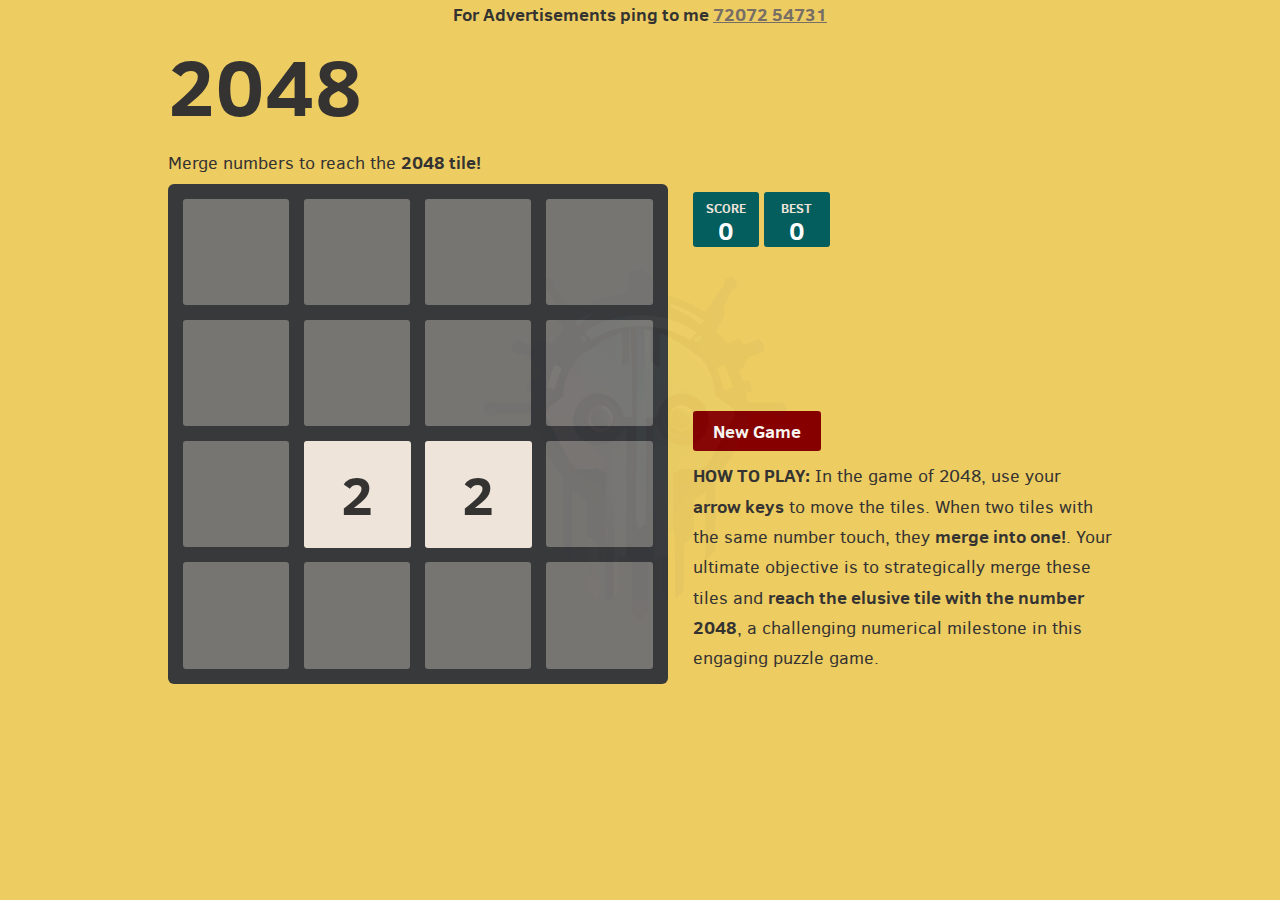
<file: public/2048/index.html>
<!DOCTYPE html>
<html>

<head>
  <meta charset="UTF-8">
  <meta name="viewport"
    content="width=device-width, target-densitydpi=160dpi, initial-scale=1.0, maximum-scale=1, user-scalable=no, minimal-ui">
  <meta name="description"
    content="Welcome to the ultimate 2048 puzzle game! Immerse yourself in the world of numbers and strategy. Merge tiles, challenge your mind, and reach the elusive 2048 tile. Solve brain-teasing puzzles, compete against yourself, and achieve the highest score. Dive into the addictive world of 2048 and put your puzzle-solving skills to the test!">
  <meta name="keywords"
    content="2048 game, puzzle game, number game, tile merging, brain-teasing puzzles, strategy game, addictive gameplay, tile-based puzzle, number strategy, highest score, challenging puzzles, number challenge, 2048 tile, mind games, numeric puzzle, puzzle-solving, numeric strategy, sliding puzzle, matching game, tile puzzle, number tiles, addictive puzzles, number strategy game, gaming platform">
  <meta name="robots" content="index, follow">
  <meta property="og:title" content="CrazyTechBytes">
  <meta property="og:description"
    content="Welcome to the ultimate 2048 puzzle game! Immerse yourself in the world of numbers and strategy. Merge tiles, challenge your mind, and reach the elusive 2048 tile. Solve brain-teasing puzzles, compete against yourself, and achieve the highest score. Dive into the addictive world of 2048 and put your puzzle-solving skills to the test!">
  <meta property="og:image" content="https://games.crazytechbytes.com/images/social_media.png">
  <meta property="og:url" content="https://games.crazytechbytes.com/2048/">
  <meta name="apple-mobile-web-app-capable" content="yes">
  <meta name="apple-mobile-web-app-status-bar-style" content="black">
  <meta name="HandheldFriendly" content="True">
  <meta name="MobileOptimized" content="320">
  <title>2048 | CrazyTechBytes</title>
  <link href="style/main.css" rel="stylesheet" type="text/css">
  <link rel="shortcut icon" href="../images/fevicon_no_bg.ico" type="image/x-icon">
  <link rel="apple-touch-icon" href="../images/logo_no_bg.png">
  <link rel="apple-touch-startup-image" href="meta/apple-touch-startup-image-640x1096.png"
    media="(device-width: 320px) and (device-height: 568px) and (-webkit-device-pixel-ratio: 2)"> <!-- iPhone 5+ -->
  <link rel="apple-touch-startup-image" href="meta/apple-touch-startup-image-640x920.png"
    media="(device-width: 320px) and (device-height: 480px) and (-webkit-device-pixel-ratio: 2)">
</head>

<body>
  <img src="../images/logo_no_bg.png" class="background_logo" alt="" srcset="">
  <h6 style="margin: 0;text-align: center;font-size: 1rem;">
    <p style="margin: 0;">For Advertisements ping to me
      <a href="https://wa.me/7207254731" target="_blank"
        onclick="GAEvent('Advertisement', 'Click', 'LeftAd', '7207254731')">72072 54731</a>
    </p>
  </h6>
  <div class="container">
    <div class="heading">
      <h1 class="title">2048</h1>
    </div>

    <div class="above-game">
      <p class="game-intro">Merge numbers to reach the <strong>2048 tile!</strong></p>
    </div>

    <div class="game-box-flex">
      <div class="game-container">
        <div class="game-message">
          <p></p>
          <div class="lower">
            <a class="keep-playing-button">Keep going</a>
            <a class="retry-button">Challenge Again</a>
          </div>
        </div>

        <div class="grid-container">
          <div class="grid-row">
            <div class="grid-cell"></div>
            <div class="grid-cell"></div>
            <div class="grid-cell"></div>
            <div class="grid-cell"></div>
          </div>
          <div class="grid-row">
            <div class="grid-cell"></div>
            <div class="grid-cell"></div>
            <div class="grid-cell"></div>
            <div class="grid-cell"></div>
          </div>
          <div class="grid-row">
            <div class="grid-cell"></div>
            <div class="grid-cell"></div>
            <div class="grid-cell"></div>
            <div class="grid-cell"></div>
          </div>
          <div class="grid-row">
            <div class="grid-cell"></div>
            <div class="grid-cell"></div>
            <div class="grid-cell"></div>
            <div class="grid-cell"></div>
          </div>
        </div>

        <div class="tile-container">

        </div>
      </div>
      <div class="game-about">
        <div class="scores-container">
          <div class="score-container">0</div>
          <div class="best-container">0</div>
        </div>
        <div>
          <a class="restart-button">New Game</a>
          <p class="game-explanation">
            <strong class="important">How to play:</strong> In the game of 2048, use your <strong>arrow keys</strong> to
            move the
            tiles. When two tiles with the same number touch, they <strong>merge into one!</strong>. Your ultimate
            objective
            is to strategically merge these tiles and <strong>reach the elusive tile with the number 2048</strong>, a
            challenging numerical
            milestone in this engaging puzzle game.
          </p>
        </div>
      </div>
    </div>
  </div>

  <script src="js/bind_polyfill.js"></script>
  <script src="js/classlist_polyfill.js"></script>
  <script src="js/animframe_polyfill.js"></script>
  <script src="js/keyboard_input_manager.js"></script>
  <script src="js/html_actuator.js"></script>
  <script src="js/grid.js"></script>
  <script src="js/tile.js"></script>
  <script src="js/local_storage_manager.js"></script>
  <script src="js/game_manager.js"></script>
  <script src="js/application.js"></script>
  <script async src="https://www.googletagmanager.com/gtag/js?id=G-Z919LB7J96"></script>
  <script src="../rootjs/GAmanager.js?v=1"></script>
</body>

</html>
</file>
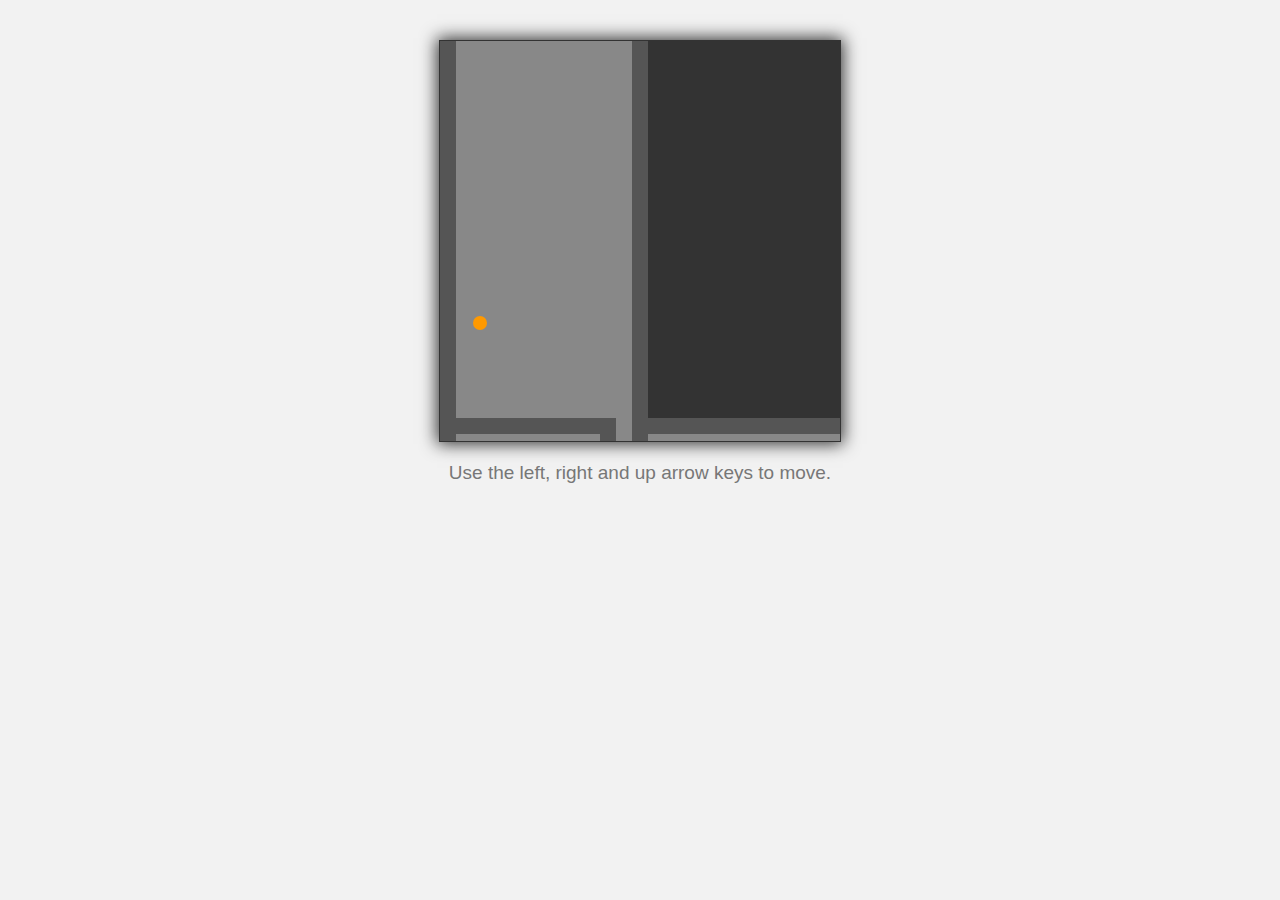
<file: public/gameengine/index.html>
<!DOCTYPE html>
<html lang="en">

<head>
    <meta charset="UTF-8">
    <meta name="viewport" content="width=device-width, initial-scale=1.0">
    <title>Document</title>
    <link rel="stylesheet" href="styles.css">
</head>

<body>
    <canvas id="canvas"></canvas>

    <p>
        Use the left, right and up arrow keys to move.
    </p>
    <br>
</body>
<script src="script.js"></script>

</html>
</file>
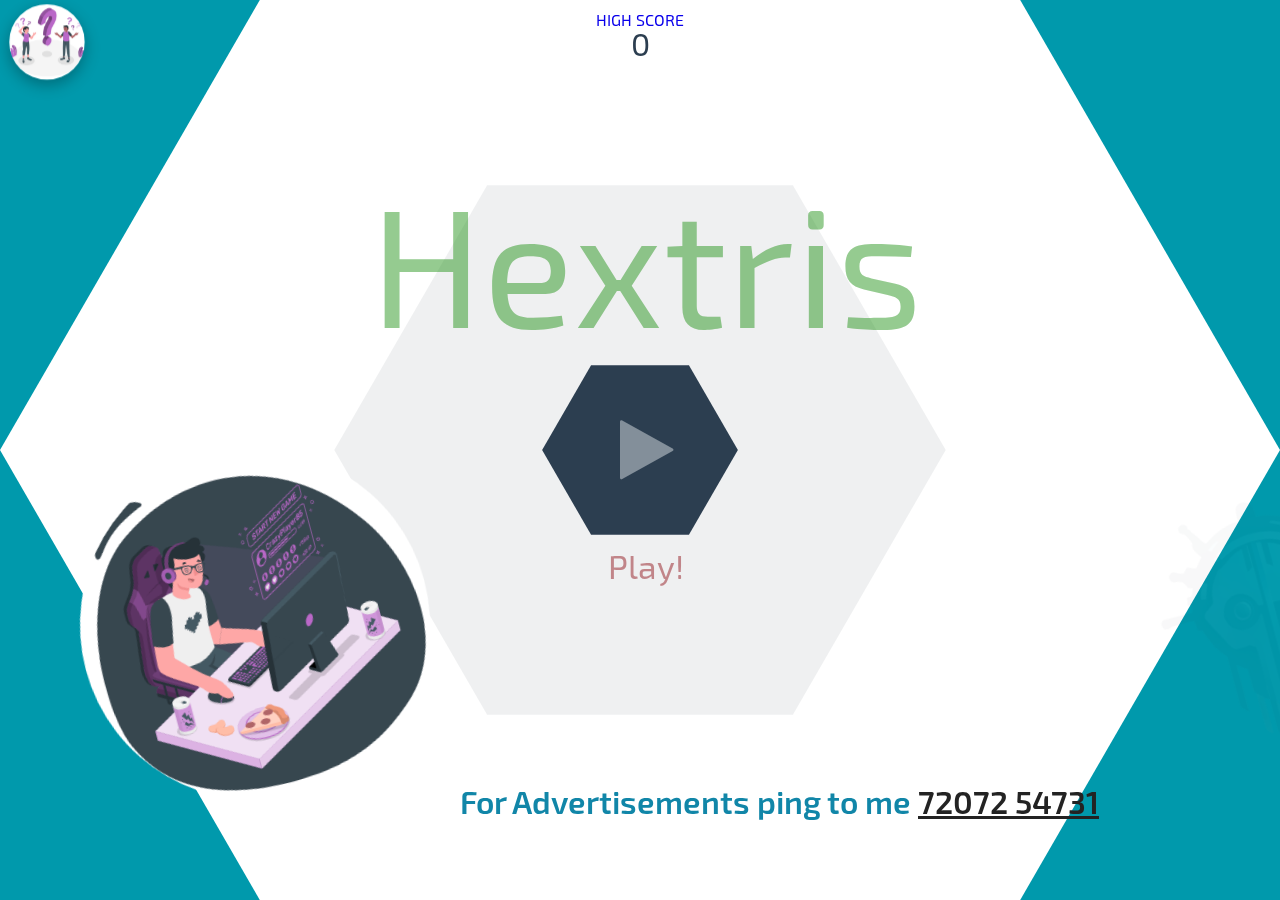
<file: public/hextris/index.html>
<!DOCTYPE html>
<html lang='en'>

<head>
	<title>Hextris | CrazyTechBytes</title>
	<meta charset="UTF-8">
	<meta name="viewport" content="width=device-width, initial-scale=1, maximum-scale=1, user-scalable=0, minimal-ui" />
	<meta name="description"
		content="Welcome to the ultimate Hextris puzzle game! Immerse yourself in the world of hexagonal blocks and endless challenges. Match, stack, and clear hexagon tiles in this addictive and colorful puzzle game. Test your reflexes, strategy, and skills as you aim to achieve the highest score. Dive into the mesmerizing world of Hextris and embrace the challenge of endless hexagonal fun!">
	<meta name="keywords"
		content="Hextris game, hexagonal puzzle, block matching, color-matching game, addictive gameplay, hexagonal blocks, puzzle challenge, endless gameplay, high score, reflexes, strategy game, skill-testing, colorful blocks, stacking game, hexagonal tiles, mesmerizing puzzle, block clearing, addictive fun, puzzle-solving, arcade game, high-scoring, gaming platform">
	<meta name="robots" content="index, follow">
	<meta property="og:title" content="CrazyTechBytes">
	<meta property="og:description"
		content="Welcome to the ultimate Hextris puzzle game! Immerse yourself in the world of hexagonal blocks and endless challenges. Match, stack, and clear hexagon tiles in this addictive and colorful puzzle game. Test your reflexes, strategy, and skills as you aim to achieve the highest score. Dive into the mesmerizing world of Hextris and embrace the challenge of endless hexagonal fun!">
	<meta property="og:image" content="https://games.crazytechbytes.com/images/social_media.png">
	<meta property="og:url" content="https://games.crazytechbytes.com/hextris/">
	<meta property="og:author" content="Avinash Gummadi" />
	<meta property="og:site_name" content="CrazyTechBytes" />
	<meta property="og:type" content="website" />
	<meta property="og:image:width" content="1200" />
	<meta property="og:image:height" content="630" />
	<meta property="twitter:card" content="summary" />
	<meta property="twitter:title" content="CrazyTechBytes" />
	<meta property="twitter:description"
		content="Welcome to the ultimate Hextris puzzle game! Immerse yourself in the world of hexagonal blocks and endless challenges!" />
	<meta property="twitter:image:src" content="https://games.crazytechbytes.com/images/social_media.png" />
	<meta property="twitter:image:width" content="512" />
	<meta property="twitter:image:height" content="512" />
	<link rel="shortcut icon" href="../images/fevicon_no_bg.ico" type="image/x-icon">
	<link href='http://fonts.googleapis.com/css?family=Exo+2' rel='stylesheet' type='text/css'>
	<link rel="stylesheet" href="style/fa/css/font-awesome.min.css">
	<link rel="stylesheet" type="text/css" href="style/style.css">
	<script type='text/javascript' src="vendor/hammer.min.js"></script>
	<script type='text/javascript' src="vendor/js.cookie.js"></script>
	<script type='text/javascript' src="vendor/jsonfn.min.js"></script>
	<script type='text/javascript' src="vendor/keypress.min.js"></script>
	<script type='text/javascript' src="vendor/jquery.js"></script>
	<script type='text/javascript' src="js/save-state.js"></script>
	<script type='text/javascript' src="js/view.js"></script>
	<script type='text/javascript' src="js/wavegen.js"></script>
	<script type='text/javascript' src="js/math.js"></script>
	<script type='text/javascript' src="js/Block.js"></script>
	<script type='text/javascript' src="js/Hex.js"></script>
	<script type='text/javascript' src="js/Text.js"></script>
	<script type='text/javascript' src="js/comboTimer.js"></script>
	<script type='text/javascript' src="js/checking.js"></script>
	<script type='text/javascript' src='js/update.js'></script>
	<script type='text/javascript' src='js/render.js'></script>
	<script type='text/javascript' src="js/input.js"></script>
	<script type='text/javascript' src="js/main.js"></script>
	<script type='text/javascript' src="js/initialization.js"></script>
	<script src="vendor/sweet-alert.min.js"></script>
	<link rel="stylesheet" href="style/rrssb.css" />
	<!-- <script data-ad-client="ca-pub-9107422120987163" async
		src="https://pagead2.googlesyndication.com/pagead/js/adsbygoogle.js"></script> -->
</head>

<body>
	<div>
		<canvas id="canvas"></canvas>
		<div id="overlay" class="faded overlay"></div>
		<div id='startBtn'></div>
		<div id="helpScreen" class='unselectable'>
			<div id='inst_main_body'></div>
		</div>
		<img id="openSideBar" class='helpText' src="../images/animate_2.gif" />
		<div class="faded overlay"></div>
		<img id="pauseBtn" src="./images/btn_pause.svg" />
		<img id='restartBtn' src="./images/btn_restart.svg" />
		<!-- <div id='HIGHSCORE'>HIGH SCORE</div> -->
		<script> (function (i, s, o, g, r, a, m) { i['GoogleAnalyticsObject'] = r; i[r] = i[r] || function () { (i[r].q = i[r].q || []).push(arguments) }, i[r].l = 1 * new Date(); a = s.createElement(o), m = s.getElementsByTagName(o)[0]; a.async = 1; a.src = g; m.parentNode.insertBefore(a, m) })(window, document, 'script', '//www.google-analytics.com/analytics.js', 'ga'); ga('create', 'UA-51272720-2', 'auto'); ga('send', 'pageview');
		</script>
		<div id='highScoreInGameText'>
			<div id='highScoreInGameTextHeader'>HIGH SCORE</div>
			<div id='currentHighScore'>10292</div>
		</div>
		<div id="gameoverscreen">
			<div id='container'>
				<div id='gameOverBox' class='GOTitle'>GAME OVER</div>
				<div id='cScore'>1843</div>
				<div id='highScoresTitle' class='GOTitle'>HIGH SCORES</div>
				<div class='score'><span class='scoreNum'>1.</span>
					<div id="1place" style="display:inline;">0</div>
				</div>
				<div class='score'><span class='scoreNum'>2.</span>
					<div id="2place" style="display:inline;">0</div>
				</div>
				<div class='score'><span class='scoreNum'>3.</span>
					<div id="3place" style="display:inline;">0</div>
				</div>
			</div>
			<div id='bottomContainer'>
				<img id='restart' src='./images/btn_restart.svg' height='57px'>
				<div id='buttonCont'></div>
			</div>
		</div>
		<img src="../images/animation_1.gif" alt="" srcset="" class="animate-img">
		<img src="../images/logo_no_bg.png" class="animate-img animate-img1" alt="" srcset="">
		<h6 class="ads-h1">
			<p style="margin: 0;">For Advertisements ping to me
				<a href="https://wa.me/7207254731" target="_blank"
					onclick="GAEvent('Advertisement', 'Click', 'LeftAd', '7207254731')">72072 54731</a>
			</p>
		</h6>
	</div>
	<script type="text/javascript" src='vendor/rrssb.min.js'></script>
	<script async src="https://www.googletagmanager.com/gtag/js?id=G-Z919LB7J96"></script>
	<script src="../rootjs/GAmanager.js?v=1"></script>
</body>

</html>
</file>
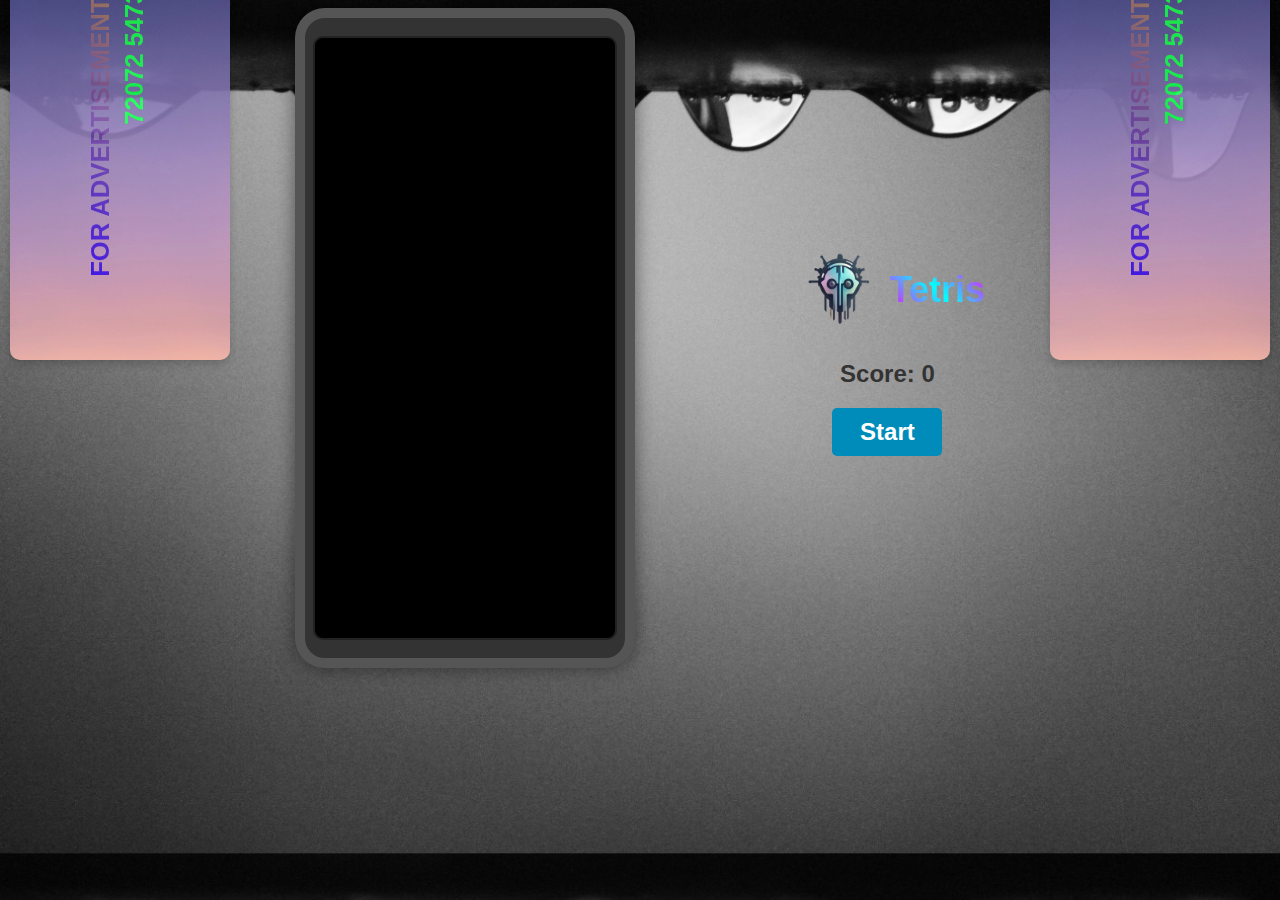
<file: public/tetris/index.html>
<!DOCTYPE html>
<html lang="en">

<head>
    <meta charset="UTF-8">
    <meta name="viewport" content="width=device-width, initial-scale=1.0">
    <meta name="description"
        content="Welcome to the ultimate Tetris gaming experience! Dive into the iconic world of block-puzzle gaming and challenge your skills. Play the timeless game of Tetris with a modern twist. Stack, clear lines, and aim for high scores in this addictive puzzle adventure. Explore endless levels, compete with friends, and relive the nostalgia of Tetris. Get ready to arrange the falling blocks and become a Tetris master!">
    <meta name="keywords"
        content="Tetris game, block puzzle, classic gaming, block stacking, high score challenge, addictive gameplay, falling blocks, puzzle adventure, skill-testing, endless levels, Tetris nostalgia, competitive play, retro gaming, block-clearing, block arrangement, iconic game, puzzle-solving, timeless gameplay, gaming platform">
    <meta name="robots" content="index, follow">
    <meta property="og:title" content="CrazyTechBytes">
    <meta property="og:description"
        content="Welcome to the ultimate Tetris gaming experience! Dive into the iconic world of block-puzzle gaming and challenge your skills. Play the timeless game of Tetris with a modern twist. Stack, clear lines, and aim for high scores in this addictive puzzle adventure. Explore endless levels, compete with friends, and relive the nostalgia of Tetris. Get ready to arrange the falling blocks and become a Tetris master!">
    <meta property="og:image" content="https://games.crazytechbytes.com/images/social_media.png">
    <meta property="og:url" content="https://games.crazytechbytes.com/tetris/">
    <link rel="shortcut icon" href="../images/fevicon_no_bg.ico" type="image/x-icon">
    <title>Tetris | CrazyTechBytes</title>
    <link rel="stylesheet" href="style.css">
    <link rel="stylesheet" href="../rootcss/advert.css">
</head>

<body>
    <!-- Left Advertisement -->
    <div class="advertisement left" style="left: 10px;">
        <p>For Advertisements ping to me <a href="https://wa.me/7207254731" target="_blank">72072 54731</a></p>
    </div>
    <div class="container">
        <div class="game-overlay" id="game-overlay">
            <div class="phone-menu next-bricks-frame">
                <h2>PAUSED</h2>
                <ul>
                    <li><a href="javascript:void(0);" onclick="resumeGame();">Resume</a></li>
                    <li><a href="javascript:void(0);" onclick="howToPlay();">How to Play</a></li>
                    <li><a href="javascript:void(0);" onclick="quitGame();">Quit</a></li>
                </ul>
            </div>
            <div class="instructions" id="instructions_id">
                <h3>How to Play Tetris</h3>
                <ul>
                    <li><strong>Objective:</strong> Clear lines by stacking tetriminos to earn points.</li>
                    <li><strong>Controls:</strong> Use arrow keys to move and rotate tetriminos.</li>
                    <li><strong>Clear Lines:</strong> Complete horizontal lines to make them disappear.</li>
                    <li><strong>Scoring:</strong> Earn points for cleared lines, especially for "Tetris" (four lines at
                        once).</li>
                    <li><strong>Game Speed:</strong> The game gets faster as you progress.</li>
                    <li><strong>Game Over:</strong> It ends when tetriminos reach the top.</li>
                    <li><strong>Strategy:</strong> Focus on clearing lines efficiently.</li>
                    <li><strong>Practice:</strong> Improving takes time, so keep playing and enjoy the challenge.</li>
                </ul>
            </div>
        </div>

        <div class="game-overlay" id="game-overlay2">
            <div class="game-over-content">
                <h1 class="game-over-text">Game Over</h1>
                <h3>Score: <span id="score-over"></span> </h3>
                <button class="btn btn-over" id="over-button" onclick="startOver()">Start Over</button>
            </div>
        </div>

        <div id="game-container">
            <div id="phone-frame">
                <canvas id="tetris-board" width="300" height="600"></canvas>
            </div>
            <div id="game-info">
                <div class="logo-box">
                    <img src="../images/logo_no_bg.png" alt="" srcset="" width="100px" height="100px">
                    <h1 class="advanced-heading">Tetris</h1>
                </div>
                <div id="score">Score: <span>0</span></div>
                <button id="start-button" class="btn btn-start" onclick="playButtonClicked();">Start</button>
                <button id="pause-button" class="btn btn-pause" onclick="togglePause();">Pause</button>
            </div>
        </div>
    </div>
    <!-- Right Advertisement -->
    <div class="advertisement right" style="right: 10px;">
        <p>For Advertisements ping to me <a href="https://wa.me/7207254731" target="_blank">72072 54731</a></p>
    </div>
    <audio id="clearsound" src="sound/pop.ogg" preload="auto"></audio>
    <script src="js/tetris.js"></script>
    <script src="js/controller.js"></script>
    <script src="js/render.js"></script>
    <script async src="https://www.googletagmanager.com/gtag/js?id=G-Z919LB7J96"></script>
    <script src="../rootjs/GAmanager.js?v=1"></script>
</body>

</html>
</file>
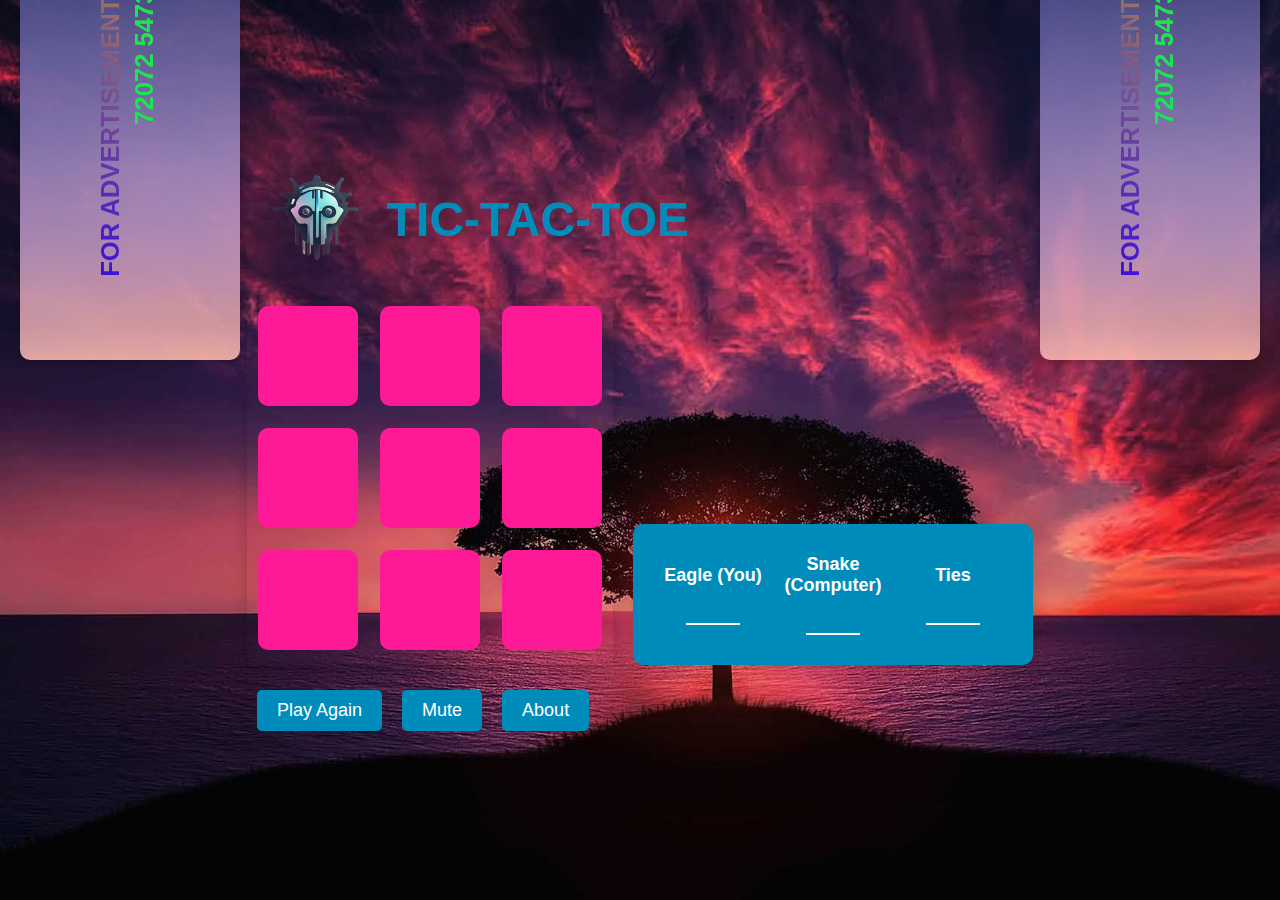
<file: public/tictactoe/index.html>
<!DOCTYPE html>
<html>

<head>
    <meta charset="UTF-8">
    <meta name="viewport" content="width=device-width, initial-scale=1.0">
    <meta name="description"
        content="Welcome to the ultimate Tic-Tac-Toe gaming experience! Step into the classic world of strategy and Xs and Os. Challenge your wits, compete with friends, and play the timeless game of Tic-Tac-Toe. Test your tactics, aim for victory, and relive the excitement of this iconic game. Enjoy endless rounds of fun and become a Tic-Tac-Toe champion!">
    <meta name="keywords"
        content="Tic-Tac-Toe game, classic game, strategy game, Xs and Os, competitive play, iconic gameplay, wits challenge, victory, endless fun, tactical play, timeless game, competitive gaming, board game, classic challenge, multiplayer game, skill-testing, gaming platform">
    <meta name="robots" content="index, follow">
    <meta property="og:title" content="CrazyTechBytes">
    <meta property="og:description"
        content="Welcome to the ultimate Tic-Tac-Toe gaming experience! Step into the classic world of strategy and Xs and Os. Challenge your wits, compete with friends, and play the timeless game of Tic-Tac-Toe. Test your tactics, aim for victory, and relive the excitement of this iconic game. Enjoy endless rounds of fun and become a Tic-Tac-Toe champion!">
    <meta property="og:image" content="https://games.crazytechbytes.com/images/social_media.png">
    <meta property="og:url" content="https://games.crazytechbytes.com/tictactoe/">
    <title>Tic-Tac-Toe | CrazyTechBytes</title>
    <link rel="shortcut icon" href="../images/fevicon_no_bg.ico" type="image/x-icon">
    <link rel="stylesheet" href="style.css">
    <link rel="stylesheet" href="../rootcss/advert.css">
    <script src="index.js"></script>
</head>

<body>
    <audio id="clickSound" preload="auto">
        <source src="click.wav" type="audio/wav">
        Your browser does not support the audio element.
    </audio>

    <!-- Left Advertisement -->
    <div class="advertisement left" style="left: 20px;">
        <p>For Advertisements ping to me <a href="https://wa.me/7207254731" target="_blank">72072 54731</a></p>
    </div>
    <div class="game-container">
        <form name="game">
            <div class="game-header">
                <img src="../images/logo_no_bg.png" alt="" srcset="">
                <h1>Tic-Tac-Toe</h1>
            </div>
            <div class="game-content">
                <div class="game-board">
                    <table class="board-table" id="table-board-id">
                        <tr>
                            <td class="cell">
                                <a href="#" onclick="handleClick('A', event)">
                                    <img src="game3.jpg" border="0" height="100" width="100" name="A" alt="Top-Left">
                                </a>
                            </td>
                            <td class="cell">
                                <a href="#" onclick="handleClick('B', event)">
                                    <img src="game3.jpg" border="0" height="100" width="100" name="B" alt="Top-Center">
                                </a>
                            </td>
                            <td class="cell">
                                <a href="#" onclick="handleClick('C', event)">
                                    <img src="game3.jpg" border="0" height="100" width="100" name="C" alt="Top-Right">
                                </a>
                            </td>
                        </tr>
                        <tr>
                            <td class="cell">
                                <a href="#" onclick="handleClick('D', event)">
                                    <img src="game3.jpg" border="0" height="100" width="100" name="D" alt="Middle-Left">
                                </a>
                            </td>
                            <td class="cell">
                                <a href="#" onclick="handleClick('E', event)">
                                    <img src="game3.jpg" border="0" height="100" width="100" name="E"
                                        alt="Middle-Center">
                                </a>
                            </td>
                            <td class="cell">
                                <a href="#" onclick="handleClick('F', event)">
                                    <img src="game3.jpg" border="0" height="100" width="100" name="F"
                                        alt="Middle-Right">
                                </a>
                            </td>
                        </tr>
                        <tr>
                            <td class="cell">
                                <a href="#" onclick="handleClick('G', event)">
                                    <img src="game3.jpg" border="0" height="100" width="100" name="G" alt="Bottom-Left">
                                </a>
                            </td>
                            <td class="cell">
                                <a href="#" onclick="handleClick('H', event)">
                                    <img src="game3.jpg" border="0" height="100" width="100" name="H"
                                        alt="Bottom-Center">
                                </a>
                            </td>
                            <td class="cell">
                                <a href="#" onclick="handleClick('I', event)">
                                    <img src="game3.jpg" border="0" height="100" width="100" name="I"
                                        alt="Bottom-Right">
                                </a>
                            </td>
                        </tr>
                    </table>
                </div>
                <div class="game-stash">
                    <div class="game-help">
                        <span id="typingAnimation"></span>
                    </div>
                    <div class="game-info">
                        <div class="info-container">
                            <div class="info-item">
                                <div class="info-label">Eagle (You)</div>
                                <div class="info-value">
                                    <input type="text" size="5" name="you" readonly>
                                </div>
                            </div>
                            <div class="info-item">
                                <div class="info-label">Snake (Computer)</div>
                                <div class="info-value">
                                    <input type="text" size="5" name="computer" readonly>
                                </div>
                            </div>
                            <div class="info-item">
                                <div class="info-label">Ties</div>
                                <div class="info-value">
                                    <input type="text" size="5" name="ties" readonly>
                                </div>
                            </div>
                        </div>
                    </div>
                </div>
            </div>

            <div id="message-container-id"></div>

            <div class="game-controls">
                <input type="button" value="Play Again" onClick="playAgain();">
                <input type="button" value="Mute" id="toggleSoundButton" onClick="toggleSound();">
                <input type="button" value="About" onClick="about();">
            </div>
        </form>
    </div>
    <!-- Right Advertisement -->
    <div class="advertisement right" style="right: 20px;">
        <p>For Advertisements ping to me <a href="https://wa.me/7207254731" target="_blank">72072 54731</a></p>
    </div>
    <script async src="https://www.googletagmanager.com/gtag/js?id=G-Z919LB7J96"></script>
    <script src="../rootjs/GAmanager.js?v=1"></script>
</body>

</html>
</file>
<file: public/2048/style/main.css>
@import url(fonts/clear-sans.css);

html, body {
  margin: 0;
  padding: 0;
  background: #edcc61;
  color: #343332;
  font-family: "Clear Sans", "Helvetica Neue", Arial, sans-serif;
  font-size: 18px;
}

.background_logo {
  position: absolute;
  z-index: 111;
  opacity: .03;
  pointer-events: none;
  top: 0;
  left: 0;
  right: 0;
  bottom: 0;
  margin: auto;
}

.heading:after {
  content: "";
  display: block;
  clear: both;
}

h1.title {
  font-size: 80px;
  font-weight: bold;
  margin: 0;
  display: block;
  float: left;
}

@-webkit-keyframes move-up {
  0% {
    top: 25px;
    opacity: 1;
  }

  100% {
    top: -50px;
    opacity: 0;
  }
}

@-moz-keyframes move-up {
  0% {
    top: 25px;
    opacity: 1;
  }

  100% {
    top: -50px;
    opacity: 0;
  }
}

@keyframes move-up {
  0% {
    top: 25px;
    opacity: 1;
  }

  100% {
    top: -50px;
    opacity: 0;
  }
}

.scores-container {
  float: right;
  text-align: right;
}

.score-container, .best-container {
  position: relative;
  display: inline-block;
  background: #045e5e;
  padding: 15px 25px;
  font-size: 25px;
  height: 25px;
  line-height: 47px;
  font-weight: bold;
  border-radius: 3px;
  color: white;
  margin-top: 8px;
  text-align: center;
}

.score-container:after, .best-container:after {
  position: absolute;
  width: 100%;
  top: 10px;
  left: 0;
  text-transform: uppercase;
  font-size: 13px;
  line-height: 13px;
  text-align: center;
  color: #eee4da;
}

.score-container .score-addition, .best-container .score-addition {
  position: absolute;
  right: 30px;
  color: red;
  font-size: 25px;
  line-height: 25px;
  font-weight: bold;
  color: rgba(119, 110, 101, 0.9);
  z-index: 100;
  -webkit-animation: move-up 600ms ease-in;
  -moz-animation: move-up 600ms ease-in;
  animation: move-up 600ms ease-in;
  -webkit-animation-fill-mode: both;
  -moz-animation-fill-mode: both;
  animation-fill-mode: both;
}

.score-container:after {
  content: "Score";
}

.best-container:after {
  content: "Best";
}

p {
  margin-top: 0;
  margin-bottom: 10px;
  line-height: 1.65;
}

a {
  color: #776e65;
  font-weight: bold;
  text-decoration: underline;
  cursor: pointer;
}

strong.important {
  text-transform: uppercase;
}

hr {
  border: none;
  border-bottom: 1px solid #d8d4d0;
  margin-top: 20px;
  margin-bottom: 30px;
}

.container {
  width: 945px;
  margin: 0 auto;
}

@-webkit-keyframes fade-in {
  0% {
    opacity: 0;
  }

  100% {
    opacity: 1;
  }
}

@-moz-keyframes fade-in {
  0% {
    opacity: 0;
  }

  100% {
    opacity: 1;
  }
}

@keyframes fade-in {
  0% {
    opacity: 0;
  }

  100% {
    opacity: 1;
  }
}

.game-box-flex {
  display: flex;
  align-items: end;
  justify-content: space-between;
}

.game-container {
  /* margin-top: 40px; */
  position: relative;
  padding: 15px;
  cursor: default;
  -webkit-touch-callout: none;
  -ms-touch-callout: none;
  -webkit-user-select: none;
  -moz-user-select: none;
  -ms-user-select: none;
  -ms-touch-action: none;
  touch-action: none;
  background: #38393b;
  border-radius: 6px;
  width: 500px;
  height: 500px;
  -webkit-box-sizing: border-box;
  -moz-box-sizing: border-box;
  box-sizing: border-box;
}

.game-about {
  width: 420px;
  display: flex;
  flex-direction: column;
  align-items: flex-start;
  height: 500px;
  justify-content: space-between;
}

.game-container .game-message {
  display: none;
  position: absolute;
  top: 0;
  right: 0;
  bottom: 0;
  left: 0;
  background: rgba(238, 228, 218, 0.5);
  z-index: 100;
  text-align: center;
  -webkit-animation: fade-in 800ms ease 1200ms;
  -moz-animation: fade-in 800ms ease 1200ms;
  animation: fade-in 800ms ease 1200ms;
  -webkit-animation-fill-mode: both;
  -moz-animation-fill-mode: both;
  animation-fill-mode: both;
}

.game-container .game-message p {
  font-size: 60px;
  font-weight: bold;
  height: 60px;
  line-height: 60px;
  margin-top: 222px;
}

.game-container .game-message .lower {
  display: block;
  margin-top: 59px;
}

.game-container .game-message a {
  display: inline-block;
  background: #045e5e;
  border-radius: 3px;
  padding: 0 20px;
  text-decoration: none;
  color: #f9f6f2;
  height: 40px;
  line-height: 42px;
  margin-left: 9px;
}

.game-container .game-message a.keep-playing-button {
  display: none;
}

.game-container .game-message.game-won {
  background: rgba(237, 194, 46, 0.5);
  color: #f9f6f2;
}

.game-container .game-message.game-won a.keep-playing-button {
  display: inline-block;
}

.game-container .game-message.game-won, .game-container .game-message.game-over {
  display: block;
}

.grid-container {
  position: absolute;
  z-index: 1;
}

.grid-row {
  margin-bottom: 15px;
}

.grid-row:last-child {
  margin-bottom: 0;
}

.grid-row:after {
  content: "";
  display: block;
  clear: both;
}

.grid-cell {
  width: 106.25px;
  height: 106.25px;
  margin-right: 15px;
  float: left;
  border-radius: 3px;
  background: rgba(238, 228, 218, 0.35);
}

.grid-cell:last-child {
  margin-right: 0;
}

.tile-container {
  position: absolute;
  z-index: 2;
}

.tile, .tile .tile-inner {
  width: 107px;
  height: 107px;
  line-height: 107px;
}

.tile.tile-position-1-1 {
  -webkit-transform: translate(0px, 0px);
  -moz-transform: translate(0px, 0px);
  -ms-transform: translate(0px, 0px);
  transform: translate(0px, 0px);
}

.tile.tile-position-1-2 {
  -webkit-transform: translate(0px, 121px);
  -moz-transform: translate(0px, 121px);
  -ms-transform: translate(0px, 121px);
  transform: translate(0px, 121px);
}

.tile.tile-position-1-3 {
  -webkit-transform: translate(0px, 242px);
  -moz-transform: translate(0px, 242px);
  -ms-transform: translate(0px, 242px);
  transform: translate(0px, 242px);
}

.tile.tile-position-1-4 {
  -webkit-transform: translate(0px, 363px);
  -moz-transform: translate(0px, 363px);
  -ms-transform: translate(0px, 363px);
  transform: translate(0px, 363px);
}

.tile.tile-position-2-1 {
  -webkit-transform: translate(121px, 0px);
  -moz-transform: translate(121px, 0px);
  -ms-transform: translate(121px, 0px);
  transform: translate(121px, 0px);
}

.tile.tile-position-2-2 {
  -webkit-transform: translate(121px, 121px);
  -moz-transform: translate(121px, 121px);
  -ms-transform: translate(121px, 121px);
  transform: translate(121px, 121px);
}

.tile.tile-position-2-3 {
  -webkit-transform: translate(121px, 242px);
  -moz-transform: translate(121px, 242px);
  -ms-transform: translate(121px, 242px);
  transform: translate(121px, 242px);
}

.tile.tile-position-2-4 {
  -webkit-transform: translate(121px, 363px);
  -moz-transform: translate(121px, 363px);
  -ms-transform: translate(121px, 363px);
  transform: translate(121px, 363px);
}

.tile.tile-position-3-1 {
  -webkit-transform: translate(242px, 0px);
  -moz-transform: translate(242px, 0px);
  -ms-transform: translate(242px, 0px);
  transform: translate(242px, 0px);
}

.tile.tile-position-3-2 {
  -webkit-transform: translate(242px, 121px);
  -moz-transform: translate(242px, 121px);
  -ms-transform: translate(242px, 121px);
  transform: translate(242px, 121px);
}

.tile.tile-position-3-3 {
  -webkit-transform: translate(242px, 242px);
  -moz-transform: translate(242px, 242px);
  -ms-transform: translate(242px, 242px);
  transform: translate(242px, 242px);
}

.tile.tile-position-3-4 {
  -webkit-transform: translate(242px, 363px);
  -moz-transform: translate(242px, 363px);
  -ms-transform: translate(242px, 363px);
  transform: translate(242px, 363px);
}

.tile.tile-position-4-1 {
  -webkit-transform: translate(363px, 0px);
  -moz-transform: translate(363px, 0px);
  -ms-transform: translate(363px, 0px);
  transform: translate(363px, 0px);
}

.tile.tile-position-4-2 {
  -webkit-transform: translate(363px, 121px);
  -moz-transform: translate(363px, 121px);
  -ms-transform: translate(363px, 121px);
  transform: translate(363px, 121px);
}

.tile.tile-position-4-3 {
  -webkit-transform: translate(363px, 242px);
  -moz-transform: translate(363px, 242px);
  -ms-transform: translate(363px, 242px);
  transform: translate(363px, 242px);
}

.tile.tile-position-4-4 {
  -webkit-transform: translate(363px, 363px);
  -moz-transform: translate(363px, 363px);
  -ms-transform: translate(363px, 363px);
  transform: translate(363px, 363px);
}

.tile {
  position: absolute;
  -webkit-transition: 100ms ease-in-out;
  -moz-transition: 100ms ease-in-out;
  transition: 100ms ease-in-out;
  -webkit-transition-property: -webkit-transform;
  -moz-transition-property: -moz-transform;
  transition-property: transform;
}

.tile .tile-inner {
  border-radius: 3px;
  background: #eee4da;
  text-align: center;
  font-weight: bold;
  z-index: 10;
  font-size: 55px;
}

.tile.tile-2 .tile-inner {
  background: #eee4da;
  box-shadow: 0 0 30px 10px rgba(243, 215, 116, 0), inset 0 0 0 1px rgba(255, 255, 255, 0);
}

.tile.tile-4 .tile-inner {
  background: #ede0c8;
  box-shadow: 0 0 30px 10px rgba(243, 215, 116, 0), inset 0 0 0 1px rgba(255, 255, 255, 0);
}

.tile.tile-8 .tile-inner {
  color: #f9f6f2;
  background: #f2b179;
}

.tile.tile-16 .tile-inner {
  color: #f9f6f2;
  background: #f59563;
}

.tile.tile-32 .tile-inner {
  color: #f9f6f2;
  background: #f67c5f;
}

.tile.tile-64 .tile-inner {
  color: #f9f6f2;
  background: #f65e3b;
}

.tile.tile-128 .tile-inner {
  color: #f9f6f2;
  background: #edcf72;
  box-shadow: 0 0 30px 10px rgba(243, 215, 116, 0.2381), inset 0 0 0 1px rgba(255, 255, 255, 0.14286);
  font-size: 45px;
}

@media screen and (max-width: 520px) {
  .tile.tile-128 .tile-inner {
    font-size: 25px;
  }
}

.tile.tile-256 .tile-inner {
  color: #f9f6f2;
  background: #edcc61;
  box-shadow: 0 0 30px 10px rgba(243, 215, 116, 0.31746), inset 0 0 0 1px rgba(255, 255, 255, 0.19048);
  font-size: 45px;
}

@media screen and (max-width: 520px) {
  .tile.tile-256 .tile-inner {
    font-size: 25px;
  }
}

.tile.tile-512 .tile-inner {
  color: #f9f6f2;
  background: #edc850;
  box-shadow: 0 0 30px 10px rgba(243, 215, 116, 0.39683), inset 0 0 0 1px rgba(255, 255, 255, 0.2381);
  font-size: 45px;
}

@media screen and (max-width: 520px) {
  .tile.tile-512 .tile-inner {
    font-size: 25px;
  }
}

.tile.tile-1024 .tile-inner {
  color: #f9f6f2;
  background: #edc53f;
  box-shadow: 0 0 30px 10px rgba(243, 215, 116, 0.47619), inset 0 0 0 1px rgba(255, 255, 255, 0.28571);
  font-size: 35px;
}

@media screen and (max-width: 520px) {
  .tile.tile-1024 .tile-inner {
    font-size: 15px;
  }
}

.tile.tile-2048 .tile-inner {
  color: #f9f6f2;
  background: #edc22e;
  box-shadow: 0 0 30px 10px rgba(243, 215, 116, 0.55556), inset 0 0 0 1px rgba(255, 255, 255, 0.33333);
  font-size: 35px;
}

@media screen and (max-width: 520px) {
  .tile.tile-2048 .tile-inner {
    font-size: 15px;
  }
}

.tile.tile-super .tile-inner {
  color: #f9f6f2;
  background: #3c3a32;
  font-size: 30px;
}

@media screen and (max-width: 520px) {
  .tile.tile-super .tile-inner {
    font-size: 10px;
  }
}

@-webkit-keyframes appear {
  0% {
    opacity: 0;
    -webkit-transform: scale(0);
    -moz-transform: scale(0);
    -ms-transform: scale(0);
    transform: scale(0);
  }

  100% {
    opacity: 1;
    -webkit-transform: scale(1);
    -moz-transform: scale(1);
    -ms-transform: scale(1);
    transform: scale(1);
  }
}

@-moz-keyframes appear {
  0% {
    opacity: 0;
    -webkit-transform: scale(0);
    -moz-transform: scale(0);
    -ms-transform: scale(0);
    transform: scale(0);
  }

  100% {
    opacity: 1;
    -webkit-transform: scale(1);
    -moz-transform: scale(1);
    -ms-transform: scale(1);
    transform: scale(1);
  }
}

@keyframes appear {
  0% {
    opacity: 0;
    -webkit-transform: scale(0);
    -moz-transform: scale(0);
    -ms-transform: scale(0);
    transform: scale(0);
  }

  100% {
    opacity: 1;
    -webkit-transform: scale(1);
    -moz-transform: scale(1);
    -ms-transform: scale(1);
    transform: scale(1);
  }
}

.tile-new .tile-inner {
  -webkit-animation: appear 200ms ease 100ms;
  -moz-animation: appear 200ms ease 100ms;
  animation: appear 200ms ease 100ms;
  -webkit-animation-fill-mode: backwards;
  -moz-animation-fill-mode: backwards;
  animation-fill-mode: backwards;
}

@-webkit-keyframes pop {
  0% {
    -webkit-transform: scale(0);
    -moz-transform: scale(0);
    -ms-transform: scale(0);
    transform: scale(0);
  }

  50% {
    -webkit-transform: scale(1.2);
    -moz-transform: scale(1.2);
    -ms-transform: scale(1.2);
    transform: scale(1.2);
  }

  100% {
    -webkit-transform: scale(1);
    -moz-transform: scale(1);
    -ms-transform: scale(1);
    transform: scale(1);
  }
}

@-moz-keyframes pop {
  0% {
    -webkit-transform: scale(0);
    -moz-transform: scale(0);
    -ms-transform: scale(0);
    transform: scale(0);
  }

  50% {
    -webkit-transform: scale(1.2);
    -moz-transform: scale(1.2);
    -ms-transform: scale(1.2);
    transform: scale(1.2);
  }

  100% {
    -webkit-transform: scale(1);
    -moz-transform: scale(1);
    -ms-transform: scale(1);
    transform: scale(1);
  }
}

@keyframes pop {
  0% {
    -webkit-transform: scale(0);
    -moz-transform: scale(0);
    -ms-transform: scale(0);
    transform: scale(0);
  }

  50% {
    -webkit-transform: scale(1.2);
    -moz-transform: scale(1.2);
    -ms-transform: scale(1.2);
    transform: scale(1.2);
  }

  100% {
    -webkit-transform: scale(1);
    -moz-transform: scale(1);
    -ms-transform: scale(1);
    transform: scale(1);
  }
}

.tile-merged .tile-inner {
  z-index: 20;
  -webkit-animation: pop 200ms ease 100ms;
  -moz-animation: pop 200ms ease 100ms;
  animation: pop 200ms ease 100ms;
  -webkit-animation-fill-mode: backwards;
  -moz-animation-fill-mode: backwards;
  animation-fill-mode: backwards;
}

.above-game:after {
  content: "";
  display: block;
  clear: both;
}

.game-intro {
  float: left;
  line-height: 42px;
  margin-bottom: 0;
}

.restart-button {
  display: inline-block;
  background: #860000;
  border-radius: 3px;
  padding: 0 20px;
  text-decoration: none;
  color: #f9f6f2;
  height: 40px;
  line-height: 42px;
  display: block;
  text-align: center;
  float: left;
}

.game-explanation {
  margin-top: 50px;
}

@media screen and (max-width: 520px) {
  html, body {
    font-size: 15px;
  }

  body {
    margin: 20px 0;
    padding: 0 20px;
  }

  h1.title {
    font-size: 27px;
    margin-top: 15px;
  }

  .container {
    width: 280px;
    margin: 0 auto;
  }

  .score-container, .best-container {
    margin-top: 0;
    padding: 15px 10px;
    min-width: 40px;
  }

  .heading {
    margin-bottom: 10px;
  }

  .game-intro {
    width: 55%;
    display: block;
    box-sizing: border-box;
    line-height: 1.65;
  }

  .restart-button {
    width: 42%;
    padding: 0;
    display: block;
    box-sizing: border-box;
    margin-top: 2px;
  }

  .game-container {
    margin-top: 17px;
    position: relative;
    padding: 10px;
    cursor: default;
    -webkit-touch-callout: none;
    -ms-touch-callout: none;
    -webkit-user-select: none;
    -moz-user-select: none;
    -ms-user-select: none;
    -ms-touch-action: none;
    touch-action: none;
    background: #bbada0;
    border-radius: 6px;
    width: 280px;
    height: 280px;
    -webkit-box-sizing: border-box;
    -moz-box-sizing: border-box;
    box-sizing: border-box;
  }

  .game-container .game-message {
    display: none;
    position: absolute;
    top: 0;
    right: 0;
    bottom: 0;
    left: 0;
    background: rgba(238, 228, 218, 0.5);
    z-index: 100;
    text-align: center;
    -webkit-animation: fade-in 800ms ease 1200ms;
    -moz-animation: fade-in 800ms ease 1200ms;
    animation: fade-in 800ms ease 1200ms;
    -webkit-animation-fill-mode: both;
    -moz-animation-fill-mode: both;
    animation-fill-mode: both;
  }

  .game-container .game-message p {
    font-size: 60px;
    font-weight: bold;
    height: 60px;
    line-height: 60px;
    margin-top: 222px;
  }

  .game-container .game-message .lower {
    display: block;
    margin-top: 59px;
  }

  .game-container .game-message a {
    display: inline-block;
    background: #8f7a66;
    border-radius: 3px;
    padding: 0 20px;
    text-decoration: none;
    color: #f9f6f2;
    height: 40px;
    line-height: 42px;
    margin-left: 9px;
  }

  .game-container .game-message a.keep-playing-button {
    display: none;
  }

  .game-container .game-message.game-won {
    background: rgba(237, 194, 46, 0.5);
    color: #f9f6f2;
  }

  .game-container .game-message.game-won a.keep-playing-button {
    display: inline-block;
  }

  .game-container .game-message.game-won, .game-container .game-message.game-over {
    display: block;
  }

  .grid-container {
    position: absolute;
    z-index: 1;
  }

  .grid-row {
    margin-bottom: 10px;
  }

  .grid-row:last-child {
    margin-bottom: 0;
  }

  .grid-row:after {
    content: "";
    display: block;
    clear: both;
  }

  .grid-cell {
    width: 57.5px;
    height: 57.5px;
    margin-right: 10px;
    float: left;
    border-radius: 3px;
    background: rgba(238, 228, 218, 0.35);
  }

  .grid-cell:last-child {
    margin-right: 0;
  }

  .tile-container {
    position: absolute;
    z-index: 2;
  }

  .tile, .tile .tile-inner {
    width: 58px;
    height: 58px;
    line-height: 58px;
  }

  .tile.tile-position-1-1 {
    -webkit-transform: translate(0px, 0px);
    -moz-transform: translate(0px, 0px);
    -ms-transform: translate(0px, 0px);
    transform: translate(0px, 0px);
  }

  .tile.tile-position-1-2 {
    -webkit-transform: translate(0px, 67px);
    -moz-transform: translate(0px, 67px);
    -ms-transform: translate(0px, 67px);
    transform: translate(0px, 67px);
  }

  .tile.tile-position-1-3 {
    -webkit-transform: translate(0px, 135px);
    -moz-transform: translate(0px, 135px);
    -ms-transform: translate(0px, 135px);
    transform: translate(0px, 135px);
  }

  .tile.tile-position-1-4 {
    -webkit-transform: translate(0px, 202px);
    -moz-transform: translate(0px, 202px);
    -ms-transform: translate(0px, 202px);
    transform: translate(0px, 202px);
  }

  .tile.tile-position-2-1 {
    -webkit-transform: translate(67px, 0px);
    -moz-transform: translate(67px, 0px);
    -ms-transform: translate(67px, 0px);
    transform: translate(67px, 0px);
  }

  .tile.tile-position-2-2 {
    -webkit-transform: translate(67px, 67px);
    -moz-transform: translate(67px, 67px);
    -ms-transform: translate(67px, 67px);
    transform: translate(67px, 67px);
  }

  .tile.tile-position-2-3 {
    -webkit-transform: translate(67px, 135px);
    -moz-transform: translate(67px, 135px);
    -ms-transform: translate(67px, 135px);
    transform: translate(67px, 135px);
  }

  .tile.tile-position-2-4 {
    -webkit-transform: translate(67px, 202px);
    -moz-transform: translate(67px, 202px);
    -ms-transform: translate(67px, 202px);
    transform: translate(67px, 202px);
  }

  .tile.tile-position-3-1 {
    -webkit-transform: translate(135px, 0px);
    -moz-transform: translate(135px, 0px);
    -ms-transform: translate(135px, 0px);
    transform: translate(135px, 0px);
  }

  .tile.tile-position-3-2 {
    -webkit-transform: translate(135px, 67px);
    -moz-transform: translate(135px, 67px);
    -ms-transform: translate(135px, 67px);
    transform: translate(135px, 67px);
  }

  .tile.tile-position-3-3 {
    -webkit-transform: translate(135px, 135px);
    -moz-transform: translate(135px, 135px);
    -ms-transform: translate(135px, 135px);
    transform: translate(135px, 135px);
  }

  .tile.tile-position-3-4 {
    -webkit-transform: translate(135px, 202px);
    -moz-transform: translate(135px, 202px);
    -ms-transform: translate(135px, 202px);
    transform: translate(135px, 202px);
  }

  .tile.tile-position-4-1 {
    -webkit-transform: translate(202px, 0px);
    -moz-transform: translate(202px, 0px);
    -ms-transform: translate(202px, 0px);
    transform: translate(202px, 0px);
  }

  .tile.tile-position-4-2 {
    -webkit-transform: translate(202px, 67px);
    -moz-transform: translate(202px, 67px);
    -ms-transform: translate(202px, 67px);
    transform: translate(202px, 67px);
  }

  .tile.tile-position-4-3 {
    -webkit-transform: translate(202px, 135px);
    -moz-transform: translate(202px, 135px);
    -ms-transform: translate(202px, 135px);
    transform: translate(202px, 135px);
  }

  .tile.tile-position-4-4 {
    -webkit-transform: translate(202px, 202px);
    -moz-transform: translate(202px, 202px);
    -ms-transform: translate(202px, 202px);
    transform: translate(202px, 202px);
  }

  .tile .tile-inner {
    font-size: 35px;
  }

  .game-message p {
    font-size: 30px !important;
    height: 30px !important;
    line-height: 30px !important;
    margin-top: 90px !important;
  }

  .game-message .lower {
    margin-top: 30px !important;
  }

  .game-box-flex, .game-about {
    flex-wrap: wrap;
    gap: 10px;
  }
  .game-about {
    justify-content:flex-start;
    height: 350px;
  }
  .background_logo {
    width: 360px;
  }
}
</file>
<file: public/gameengine/styles.css>
* {
    margin: 0;
    padding: 0;
}

body {
    background: #f2f2f2;
}

canvas {
    display: block;
    margin: 40px auto 20px;
    border: 1px solid #333;
    box-shadow: 0 0 16px 2px rgba(0, 0, 0, 0.8);
}

p, a {
    font-family: Helvetica, Arial, sans-serif;
    font-size: 19px;
    color: #777;
    display: block;
    width: 400px;
    margin: 0 auto;
    text-align: center;
    text-decoration: none;
}

.info {
    margin: 14px auto;
    text-align: justify;
    font-size: 18px;
    color: #999;
}

a {
    color: #3377ee;
}
</file>
<file: public/hextris/style/style.css>
* {
	-webkit-touch-callout:none;
	-webkit-user-select:none;
	-khtml-user-select:none;
	-moz-user-select:none;
	-ms-user-select:none;
	user-select:none;
	padding:0;
	margin:0;
	-webkit-tap-highlight-color:rgba(0,0,0,0);
}
#HIGHSCORE {
	position:absolute;
	left:50%;
	width:250px;
	overflow:visible;
	margin-left:-175px;
	font-family:Exo;

}
#container {
	color:#232323;
	position:absolute;
	left:50%;
	top:calc(50%);
	text-align:center;
	transform:translate(-50%, -50%);
	font-family:Exo;
	-webkit-transform:translate(-50%, -50%);
	-moz-transform:translate(-50%, -50%);
	-ms-transform:translate(-50%, -50%);
    display:none;
}
.tweet {
	font-size:2rem;
	color:#4099FF;
}
@media only screen and (min-device-width:320px) and (max-device-width:480px) {
	.tweet{
		font-size:1rem;
	}
}
a {
	color:#232323;
}
.navbar {
	width:80%;
	margin:0 auto;
	padding:2.5vmin 0;
	text-align:center;
}
.navbar li {
	display:inline-block;
	text-align:center;
	width:calc(33% - 1.25vmin);
}

#title {
	color:#ecf0f1;
	font-size:6vmin;
}

#score {
	font-size:4vmin;
	text-align:center;
	width:30%;
}

#highscores {
	text-align:center;
	list-style:none;
}

.not-visible {
	display:none;
}

button {
	color:#ecf0f1;
	background-color:rgba(0,0,0,0);
	border:0;
}

button:focus {
	outline:0;
}

#openSideBar {
    position: fixed;
    margin-top: 6px;
    width: 72px;
    height: 72px;
    margin-left: 11px;
    z-index: 3003;
    color: #232323;
    cursor: pointer;
    top: 0;
    left: 0;
    border-radius: 50%;
    transition: transform 0.3s, box-shadow 0.3s;
    box-shadow: 0 5px 15px rgba(0, 0, 0, 0.3);
    transform: perspective(1px) scale(1.05);
}
#openSideBar:hover {
    transform: perspective(1px) scale(1.09);
}

#pauseBtn {
	display:none;
	position:fixed;
	margin-bottom:7px;
	width:72px;
	height:72px;
	margin-right:11px;
	z-index:3000;
	color:#232323;
	cursor:pointer;
	right:0;
	bottom:0;
	z-index:99;
}

#restartBtn {
	display:none;
	position:fixed;
	margin-bottom:7px;
	width:72px;
	height:72px;
	margin-left:11px;
	z-index:3000;
	color:#232323;
	cursor:pointer;
	bottom:0;
	z-index:99;
}
#startBtn {
	position:absolute;
	left:40%;
	top:38%;
	height:25%;
	width:25%;
	z-index:99999999;
	cursor:pointer;
}

#helpScreen {
	height:100%;
	width:100%;
	z-index:3001;
	position:fixed;
	top:0;
	margin:0;
	font-size:15px;
	text-align:center;
	display:none;
	color:#232323;
	background-color:rgba(236,240,241,1);
}

#colorBlindBtn {
	position:absolute;
	width:120px;
	height:20px;
	z-index:9999;
	left:47%;
	top:65%;
	font-size:15px;
	text-align:center;
	color:#232323;
	cursor:pointer;
}

#inst_main_body {
	padding:0px;
	font-size:1.2em;
	left:50%;
	top:50%;
	position: absolute;
	text-align:left;
	max-width:400px;
	/*margin-top:30px;*/
	transform:translate(-50%, -50%);
	-webkit-transform:translate(-50%, -50%);
	-moz-transform:translate(-50%, -50%);
	-ms-transform:translate(-50%, -50%);
}

#inst_main_body > a {
	font-weight:bold;
}

#inst_main_body > hr {
	width:100%;
	color:#232323;
	background-color:#232323;
	height:1px;
	border:0;
}

#inst_main_body > p {
	margin-bottom:15px;
}

#instructions_head {
	text-align:center;
	font-size:1.5em;
	padding-bottom:4px;
}


#highScoreInGameTextHeader {
	color: #0a00eb;
	width:100%;
}

#highScoreInGameText {
	position: absolute;
	top:10px;
	text-align: center;
	width:200px;
	left:50%;
	margin-left:-100px;
}

#currentHighScore {
	color: #2c3e50;
	width:100%;
	margin-top: -5px;
	font-size:2em;
}

@media only screen and (max-device-width:480px) {
	#helpScreen {
		position:fixed;
		top:2px;
		padding-top:20px;
		margin:0;
		width:100%;
		height:100%;
		font-size:13px;
		text-align:center;
	}
	#inst_main_body {
		width:calc(100% - 70px);
		transform:translate(-50%, -50%);
		-webkit-transform:translate(-50%, -50%);
		-moz-transform:translate(-50%, -50%);
		-ms-transform:translate(-50%, -50%);
	}
	#instructions_head {
		padding-left:0%;
	}
	#openSideBar{
		width:60px;
		height:60px;
	}
	#pauseBtn {
		width:60px;
		height:60px;
	}
	#restartBtn {
		width:60px;
		height:60px;
	}
}

.overlay {
	position:absolute;
	height:20%;
	width:100%;
	left:50%;
	top:50%;
	margin-left:-50%;
	margin-top:-10%;
	z-index:3000;
	color: #01177c;
	text-align:center;
}

.helpText {
	z-index:3001;
}

.centeredHeader {
	font-size:5vw; 
	text-align:center;
	line-height:4rem;
}

.centeredSubHeader {
	font-size:2.2rem; 
	line-height:1em;
	text-align:center;
}

.centeredSubSubHeader {
	font-size:1.4rem; 
	text-align:center;
}

#buttonCont {
	position:absolute; 
	left:50%;
	width:310px;
	margin-left:-8px;
	transform:translate(-50%, 0%);
	-webkit-transform:translate(-50%, 0%);
	-moz-transform:translate(-50%, 0%);
	-ms-transform:translate(-50%, 0%);
}

@media only screen and (orientation:landscape) {
	#buttonCont {
		bottom:calc(50vh - 19vh - 36px);
	}
	#container {
		top:calc(50vh - 11vh);
	}
}

@media only screen and (orientation:portrait) {
	#buttonCont {
		bottom:calc(50vh - 19vw - 36px);
	}
	#container {
		top:calc(50vh - 11vw);
	}
}

@media only screen and (min-device-width:320px) and (max-device-width:600px) {
	.centeredHeader {
		font-size:2rem; 
		text-align:center;
		line-height:0.6rem;
	}

	.centeredSubHeader {
		font-size:1rem; 
		text-align:center;
	}

	.overlay {
		margin-top:-20%;
	}

	#buttonCont {
		width:280px;
	}

	@media only screen and (orientation:landscape) {
		#buttonCont {
			bottom:119px;
		}
	}

	@media only screen and (orientation:portrait) {
		#buttonCont {
			bottom:119px;
		}
	}
}
.blur {
	opacity:0.1;
}

* {
	padding:0;
	margin:0;
}

body {
	color:#ecf0f1;
	font-family:'Exo', sans-serif;
	background-color:#ecf0f1;
}

#clickToExit {
	cursor:pointer;
}

#canvas {
	transition:all 0.5s ease;
	position:absolute;
	left:0;
	right:0;
	height:100%;
	width:100%;
	background-color:#ecf0f1;
	background-color:#0099ac;
	z-index:0;
}
#title {
	z-index:99;
	margin-top:20px;
	color:#2c3e50;
}

/* #gameoverscreen {
	display:none;
} */

#restart{
	display:none;
	cursor:pointer !important;
	margin:0;
	padding:0;
	bottom:15px;
	position:absolute;
	left:calc(50% - 6px);
	transform:translate(-50%, 0%);
	-webkit-transform:translate(-50%, 0%);
	-moz-transform:translate(-50%, 0%);
	-ms-transform:translate(-50%, 0%);
	margin-bottom:-3.5px;
}

#socialShare{
	display:none;
	margin:0;
	padding:0;
	bottom:0;
	margin-bottom: 6.5px;
	position:absolute;
	left:calc(50% + 30px);
	transform:translate(-50%, 0%);
	-webkit-transform:translate(-50%, 0%);
	-moz-transform:translate(-50%, 0%);
	-ms-transform:translate(-50%, 0%);
    padding-bottom: 2px;
}

.unselectable {
	-webkit-touch-callout:none;
	-webkit-user-select:none;
	-khtml-user-select:none;
	-moz-user-select:none;
	-ms-user-select:none;
	user-select:none;
}
#afterhr {
	margin:0;
	padding:0;
	margin-bottom:-10px;
	padding-bottom:-10px;
}
body {
	overflow:hidden;
}
#gameoverscreen {
	padding:8px;
}
@font-face {
	font-family:Exo;
	font-weight:light;
	src:url("./fonts/Exo2-ExtraLight.otf") format("opentype");
}

@font-face {
	font-family:Exo;
	src:url("./fonts/Exo2-Regular.otf") format("opentype");
}

@font-face {
	font-family:Exo;
	font-weight:bold;
	src:url("./fonts/Exo2-SemiBold.otf") format("opentype");
}

.GOTitle {
	font-weight:bold;
	font-size:24.2000px;
}

.scoreNum {
	font-weight:normal ! important;
}

#cScore {
	font-size:60.5000px;
	font-weight:light;
	margin-bottom:5px;
	margin-top:-10px;
}

#highScoresTitle {
	margin-bottom:2px;
}

.score {
	font-weight:light;
	line-height:18px;
}

#bottomContainer {
	position:absolute;
	width:100%;
	bottom:0px;
}

#androidBadge {
	position:absolute;
	height:41px;
	margin-top:5px;
	left:calc(50% - 66px);
	transform:translate(calc(-50% - 4px), -1px);
	-webkit-transform:translate(calc(-50% - 4px), -1px);
	-moz-transform:translate(calc(-50% - 4px), -1px);
	-ms-transform:translate(calc(-50% - 4px), -1px);
}

#iOSBadge {
	margin-top:5px;
	position:absolute;
	left:calc(50% + 65px);
	transform:translate(calc(-50% - 4px), 0%);
	-webkit-transform:translate(calc(-50% - 4px), 0%);
	-moz-transform:translate(calc(-50% - 4px), 0%);
	-ms-transform:translate(calc(-50% - 4px), 0%);
}

#authors {
	position:absolute;
	width:200px;
	bottom:0px;
	left:50%;
	transform:translate(-50%, 0%);
	-webkit-transform:translate(-50%, 0%);
	-moz-transform:translate(-50%, 0%);
	-ms-transform:translate(-50%, 0%);
}

.animate-img {
	width: 350px;
    height: 350px;
    position: absolute;
    bottom: 100px;
    left: 80px;
    border-radius: 50%;
    transform: rotate(345deg);
}
.animate-img1 {
	left: 1100px;
	opacity: 0.03;
	pointer-events: none;
}

.ads-h1 {
    font-size: 2rem;
    position: absolute;
    bottom: 80px;
    left: 460px;
    border-radius: 50%;
    color: #1186a8;
}
</file>
<file: public/hextris/style/rrssb.css>
.rrssb-buttons{box-sizing:border-box;font-family:"Helvetica Neue",Helvetica,Arial,sans-serif;height:36px;margin:0;padding:0;width:100%}.rrssb-buttons li{box-sizing:border-box;float:left;height:100%;line-height:13px;list-style:none;margin:0;padding:0 2px}.rrssb-buttons li.rrssb-email a{background-color:#0a88ff}.rrssb-buttons li.rrssb-email a:hover{background-color:#006ed6}.rrssb-buttons li.rrssb-facebook a{background-color:#306199}.rrssb-buttons li.rrssb-facebook a:hover{background-color:#244872}.rrssb-buttons li.rrssb-tumblr a{background-color:#32506d}.rrssb-buttons li.rrssb-tumblr a:hover{background-color:#22364a}.rrssb-buttons li.rrssb-linkedin a{background-color:#007bb6}.rrssb-buttons li.rrssb-linkedin a:hover{background-color:#005983}.rrssb-buttons li.rrssb-twitter a{background-color:#26c4f1}.rrssb-buttons li.rrssb-twitter a:hover{background-color:#0eaad6}.rrssb-buttons li.rrssb-googleplus a{background-color:#e93f2e}.rrssb-buttons li.rrssb-googleplus a:hover{background-color:#ce2616}.rrssb-buttons li.rrssb-youtube a{background-color:#df1c31}.rrssb-buttons li.rrssb-youtube a:hover{background-color:#b21627}.rrssb-buttons li.rrssb-reddit a{background-color:#8bbbe3}.rrssb-buttons li.rrssb-reddit a:hover{background-color:#62a3d9}.rrssb-buttons li.rrssb-pinterest a{background-color:#b81621}.rrssb-buttons li.rrssb-pinterest a:hover{background-color:#8a1119}.rrssb-buttons li.rrssb-pocket a{background-color:#ed4054}.rrssb-buttons li.rrssb-pocket a:hover{background-color:#e4162d}.rrssb-buttons li.rrssb-github a{background-color:#444}.rrssb-buttons li.rrssb-github a:hover{background-color:#2b2b2b}.rrssb-buttons li.rrssb-instagram a{background-color:#517fa4}.rrssb-buttons li.rrssb-instagram a:hover{background-color:#406582}.rrssb-buttons li.rrssb-delicious a{background-color:#0B79E5}.rrssb-buttons li.rrssb-delicious a:hover{background-color:#095fb4}.rrssb-buttons li.rrssb-vk a{background-color:#4d71a9}.rrssb-buttons li.rrssb-vk a:hover{background-color:#3d5a86}.rrssb-buttons li.rrssb-hackernews a{background-color:#f60}.rrssb-buttons li.rrssb-hackernews a:hover{background-color:#cc5200}.rrssb-buttons li a{background-color:#ccc;border-radius:2px;box-sizing:border-box;display:block;font-size:11px;-moz-osx-font-smoothing:grayscale;-webkit-font-smoothing:antialiased;font-weight:700;height:100%;padding:11px 7px 12px 27px;position:relative;text-align:center;text-decoration:none;text-transform:uppercase;-webkit-transition:background-color .2s ease-in-out;transition:background-color .2s ease-in-out;width:100%}.rrssb-buttons li a .rrssb-icon{display:block;left:10px;padding-top:9px;position:absolute;top:0;width:10%}.rrssb-buttons li a .rrssb-icon svg{height:17px;width:17px}.rrssb-buttons li a .rrssb-icon svg path,.rrssb-buttons li a .rrssb-icon svg polygon{fill:#fff}.rrssb-buttons li a .rrssb-text{color:#fff}.rrssb-buttons li a:active{box-shadow:inset 1px 3px 15px 0 rgba(22,0,0,.25)}.rrssb-buttons li.small a{padding:0}.rrssb-buttons li.small a .rrssb-icon{left:auto;margin:0 auto;overflow:hidden;position:relative;top:auto;width:100%}.rrssb-buttons li.small a .rrssb-text{visibility:hidden}.rrssb-buttons.large-format,.rrssb-buttons.large-format li{height:auto}.rrssb-buttons.large-format li:first-child:nth-last-child(1) a{font-size:20px;font-size:4vw}.rrssb-buttons.large-format li:first-child:nth-last-child(2) a,.rrssb-buttons.large-format li:first-child:nth-last-child(2)~li a{font-size:16px;font-size:2vw}.rrssb-buttons.large-format li:first-child:nth-last-child(3) a,.rrssb-buttons.large-format li:first-child:nth-last-child(3)~li a{font-size:14px;font-size:1.7vw}.rrssb-buttons.large-format li:first-child:nth-last-child(4) a,.rrssb-buttons.large-format li:first-child:nth-last-child(4)~li a{font-size:13px;font-size:1.4vw}.rrssb-buttons.large-format li:first-child:nth-last-child(5) a,.rrssb-buttons.large-format li:first-child:nth-last-child(5)~li a{font-size:13px;font-size:1.2vw}.rrssb-buttons.large-format li:first-child:nth-last-child(6) a,.rrssb-buttons.large-format li:first-child:nth-last-child(6)~li a{font-size:12px;font-size:1.05vw}.rrssb-buttons.large-format li:first-child:nth-last-child(7) a,.rrssb-buttons.large-format li:first-child:nth-last-child(7)~li a{font-size:11px;font-size:.9vw}.rrssb-buttons.large-format li:first-child:nth-last-child(8) a,.rrssb-buttons.large-format li:first-child:nth-last-child(8)~li a{font-size:11px;font-size:.8vw}.rrssb-buttons.large-format li:first-child:nth-last-child(9) a,.rrssb-buttons.large-format li:first-child:nth-last-child(9)~li a{font-size:11px;font-size:.7vw}.rrssb-buttons.large-format li:first-child:nth-last-child(10) a,.rrssb-buttons.large-format li:first-child:nth-last-child(10)~li a{font-size:11px;font-size:.6vw}.rrssb-buttons.large-format li:first-child:nth-last-child(11) a,.rrssb-buttons.large-format li:first-child:nth-last-child(11)~li a{font-size:11px;font-size:.5vw}.rrssb-buttons.large-format li a{-webkit-backface-visibility:hidden;backface-visibility:hidden;border-radius:.2em;padding:8.5% 0 8.5% 12%}.rrssb-buttons.large-format li a .rrssb-icon{height:100%;left:7%;padding-top:0;width:12%}.rrssb-buttons.large-format li a .rrssb-icon svg{height:100%;position:absolute;top:0;width:100%}.rrssb-buttons.large-format li a .rrssb-text{-webkit-backface-visibility:hidden;backface-visibility:hidden}.rrssb-buttons.small-format{padding-top:5px}.rrssb-buttons.small-format li{height:80%;padding:0 1px}.rrssb-buttons.small-format li a .rrssb-icon{height:100%;padding-top:0}.rrssb-buttons.small-format li a .rrssb-icon svg{height:48%;position:relative;top:6px;width:80%}.rrssb-buttons.tiny-format{height:22px;position:relative}.rrssb-buttons.tiny-format li{padding-right:7px}.rrssb-buttons.tiny-format li a{background-color:transparent;padding:0}.rrssb-buttons.tiny-format li a .rrssb-icon svg{height:70%;width:100%}.rrssb-buttons.tiny-format li a:active,.rrssb-buttons.tiny-format li a:hover{background-color:transparent}.rrssb-buttons.tiny-format li.rrssb-email a .rrssb-icon svg path,.rrssb-buttons.tiny-format li.rrssb-email a .rrssb-icon svg polygon{fill:#0a88ff}.rrssb-buttons.tiny-format li.rrssb-email a .rrssb-icon:hover .rrssb-icon svg path,.rrssb-buttons.tiny-format li.rrssb-email a .rrssb-icon:hover .rrssb-icon svg polygon{fill:#0054a3}.rrssb-buttons.tiny-format li.rrssb-facebook a .rrssb-icon svg path,.rrssb-buttons.tiny-format li.rrssb-facebook a .rrssb-icon svg polygon{fill:#306199}.rrssb-buttons.tiny-format li.rrssb-facebook a .rrssb-icon:hover .rrssb-icon svg path,.rrssb-buttons.tiny-format li.rrssb-facebook a .rrssb-icon:hover .rrssb-icon svg polygon{fill:#18304b}.rrssb-buttons.tiny-format li.rrssb-tumblr a .rrssb-icon svg path,.rrssb-buttons.tiny-format li.rrssb-tumblr a .rrssb-icon svg polygon{fill:#32506d}.rrssb-buttons.tiny-format li.rrssb-tumblr a .rrssb-icon:hover .rrssb-icon svg path,.rrssb-buttons.tiny-format li.rrssb-tumblr a .rrssb-icon:hover .rrssb-icon svg polygon{fill:#121d27}.rrssb-buttons.tiny-format li.rrssb-linkedin a .rrssb-icon svg path,.rrssb-buttons.tiny-format li.rrssb-linkedin a .rrssb-icon svg polygon{fill:#007bb6}.rrssb-buttons.tiny-format li.rrssb-linkedin a .rrssb-icon:hover .rrssb-icon svg path,.rrssb-buttons.tiny-format li.rrssb-linkedin a .rrssb-icon:hover .rrssb-icon svg polygon{fill:#003650}.rrssb-buttons.tiny-format li.rrssb-twitter a .rrssb-icon svg path,.rrssb-buttons.tiny-format li.rrssb-twitter a .rrssb-icon svg polygon{fill:#26c4f1}.rrssb-buttons.tiny-format li.rrssb-twitter a .rrssb-icon:hover .rrssb-icon svg path,.rrssb-buttons.tiny-format li.rrssb-twitter a .rrssb-icon:hover .rrssb-icon svg polygon{fill:#0b84a6}.rrssb-buttons.tiny-format li.rrssb-googleplus a .rrssb-icon svg path,.rrssb-buttons.tiny-format li.rrssb-googleplus a .rrssb-icon svg polygon{fill:#e93f2e}.rrssb-buttons.tiny-format li.rrssb-googleplus a .rrssb-icon:hover .rrssb-icon svg path,.rrssb-buttons.tiny-format li.rrssb-googleplus a .rrssb-icon:hover .rrssb-icon svg polygon{fill:#a01e11}.rrssb-buttons.tiny-format li.rrssb-youtube a .rrssb-icon svg path,.rrssb-buttons.tiny-format li.rrssb-youtube a .rrssb-icon svg polygon{fill:#df1c31}.rrssb-buttons.tiny-format li.rrssb-youtube a .rrssb-icon:hover .rrssb-icon svg path,.rrssb-buttons.tiny-format li.rrssb-youtube a .rrssb-icon:hover .rrssb-icon svg polygon{fill:#84111d}.rrssb-buttons.tiny-format li.rrssb-reddit a .rrssb-icon svg path,.rrssb-buttons.tiny-format li.rrssb-reddit a .rrssb-icon svg polygon{fill:#8bbbe3}.rrssb-buttons.tiny-format li.rrssb-reddit a .rrssb-icon:hover .rrssb-icon svg path,.rrssb-buttons.tiny-format li.rrssb-reddit a .rrssb-icon:hover .rrssb-icon svg polygon{fill:#398bcf}.rrssb-buttons.tiny-format li.rrssb-pinterest a .rrssb-icon svg path,.rrssb-buttons.tiny-format li.rrssb-pinterest a .rrssb-icon svg polygon{fill:#b81621}.rrssb-buttons.tiny-format li.rrssb-pinterest a .rrssb-icon:hover .rrssb-icon svg path,.rrssb-buttons.tiny-format li.rrssb-pinterest a .rrssb-icon:hover .rrssb-icon svg polygon{fill:#5d0b11}.rrssb-buttons.tiny-format li.rrssb-pocket a .rrssb-icon svg path,.rrssb-buttons.tiny-format li.rrssb-pocket a .rrssb-icon svg polygon{fill:#ed4054}.rrssb-buttons.tiny-format li.rrssb-pocket a .rrssb-icon:hover .rrssb-icon svg path,.rrssb-buttons.tiny-format li.rrssb-pocket a .rrssb-icon:hover .rrssb-icon svg polygon{fill:#b61124}.rrssb-buttons.tiny-format li.rrssb-github a .rrssb-icon svg path,.rrssb-buttons.tiny-format li.rrssb-github a .rrssb-icon svg polygon{fill:#444}.rrssb-buttons.tiny-format li.rrssb-github a .rrssb-icon:hover .rrssb-icon svg path,.rrssb-buttons.tiny-format li.rrssb-github a .rrssb-icon:hover .rrssb-icon svg polygon{fill:#111}.rrssb-buttons.tiny-format li.rrssb-instagram a .rrssb-icon svg path,.rrssb-buttons.tiny-format li.rrssb-instagram a .rrssb-icon svg polygon{fill:#517fa4}.rrssb-buttons.tiny-format li.rrssb-instagram a .rrssb-icon:hover .rrssb-icon svg path,.rrssb-buttons.tiny-format li.rrssb-instagram a .rrssb-icon:hover .rrssb-icon svg polygon{fill:#2f4a60}.rrssb-buttons.tiny-format li.rrssb-delicious a .rrssb-icon svg path,.rrssb-buttons.tiny-format li.rrssb-delicious a .rrssb-icon svg polygon{fill:#0B79E5}.rrssb-buttons.tiny-format li.rrssb-delicious a .rrssb-icon:hover .rrssb-icon svg path,.rrssb-buttons.tiny-format li.rrssb-delicious a .rrssb-icon:hover .rrssb-icon svg polygon{fill:#064684}.rrssb-buttons.tiny-format li.rrssb-vk a .rrssb-icon svg path,.rrssb-buttons.tiny-format li.rrssb-vk a .rrssb-icon svg polygon{fill:#4d71a9}.rrssb-buttons.tiny-format li.rrssb-vk a .rrssb-icon:hover .rrssb-icon svg path,.rrssb-buttons.tiny-format li.rrssb-vk a .rrssb-icon:hover .rrssb-icon svg polygon{fill:#2d4263}.rrssb-buttons.tiny-format li.rrssb-hackernews a .rrssb-icon svg path,.rrssb-buttons.tiny-format li.rrssb-hackernews a .rrssb-icon svg polygon{fill:#f60}.rrssb-buttons.tiny-format li.rrssb-hackernews a .rrssb-icon:hover .rrssb-icon svg path,.rrssb-buttons.tiny-format li.rrssb-hackernews a .rrssb-icon:hover .rrssb-icon svg polygon{fill:#993d00}
</file>
<file: public/tetris/style.css>
body {
    font-family: Arial, sans-serif;
    padding: 0;
    background-color: #f0f0f0;
    background-image: url(../images/background5.jpg);
    background-size: cover;
}

.container {
    width: 1000px;
    margin: auto;
}

.logo-box {
    display: flex;
    align-items: center;
}

#phone-frame {
    width: 320px;
    height: 640px;
    background-color: #333;
    border: 10px solid #555;
    border-radius: 30px;
    display: flex;
    flex-direction: column;
    align-items: center;
    justify-content: center;
    box-shadow: 0 0 20px rgba(0, 0, 0, 0.5);
}

.next-bricks-frame {
    width: 160px;
    /* Adjust width as needed */
    height: 320px;
    /* Adjust height as needed */
    background-color: #333;
    border: 5px solid #555;
    border-radius: 15px;
    display: flex;
    flex-direction: column;
    align-items: center;
    justify-content: center;
    box-shadow: 0 0 10px rgba(0, 0, 0, 0.5);
}

#game-container {
    display: flex;
    justify-content: space-evenly;
    align-items: center;
}

#tetris-board {
    background-color: #000;
    border: 2px solid #222;
    border-radius: 10px;
}

#game-info {
    text-align: center;
    margin-top: 20px;
    display: flex;
    flex-direction: column;
    justify-content: center;
    align-items: center;
    gap: 10px;
}

/* Define styles for the advanced heading */
.advanced-heading {
    font-size: 36px;
    color: transparent;
    background-image: linear-gradient(45deg, #ff00ff, #00ffff, #ff00ff);
    background-clip: text;
    -webkit-background-clip: text;
    animation: gradient-flow 4s linear infinite;
    margin: 0;
}

/* Define a keyframe animation for the gradient flow effect */
@keyframes gradient-flow {
    0% {
        background-image: linear-gradient(45deg, #ff00ff, #00ffff, #ff00ff);
    }

    25% {
        background-image: linear-gradient(90deg, #ff00ff, #00ffff, #ff00ff);
    }

    50% {
        background-image: linear-gradient(180deg, #ff00ff, #00ffff, #ff00ff);
    }

    75% {
        background-image: linear-gradient(270deg, #ff00ff, #00ffff, #ff00ff);
    }

    100% {
        background-image: linear-gradient(360deg, #ff00ff, #00ffff, #ff00ff);
    }
}

#score {
    font-size: 24px;
    color: #333;
    margin: 10px 0;
    font-weight: bold;
}

#score span {
    color: #333;
}

.btn {
    padding: 10px 20px;
    font-size: 24px;
    font-weight: bold;
    background-color: #008CBA;
    color: white;
    border: none;
    border-radius: 5px;
    cursor: pointer;
    transition: background-color 0.3s;
    width: 110px;
}
.btn-pause {
    display: none;
}

.btn-start:hover {
    background-color: #006f8e;
}


/* Add CSS for the game overlay and phone menu */
.game-overlay {
    display: none;
    position: absolute;
    top: 1px;
    left: 16%;
    width: 68%;
    height: 96%;
    background: rgba(0, 0, 0, 0.7);
    z-index: 2;
    justify-content: center;
    align-items: center;
    animation: dropOverlay 1s ease-in-out forwards;
    border-radius: 5px;
}
@keyframes dropOverlay {
    0% {
        transform: translateX(-200px);
        opacity: 0;
    }
    100% {
        transform: translateX(0px);
        opacity: 1;
    }
}

/*  */
/* Styles for the game-over content */
.game-over-content {
    background: linear-gradient(45deg, #0c29db, #5b8e00);
    padding: 30px;
    border-radius: 15px;
    box-shadow: 0 0 20px rgba(0, 0, 0, 0.7);
    text-align: center;
    animation: fadeIn 0.7s ease-in-out;
    display: flex;
    flex-direction: column;
    align-items: center;
    gap: 20px;
    transform: scale(0.9);
    margin-top: 200px;
}

.game-over-text {
    font-size: 3rem;
    color: #ff0000;
    margin: 0;
    animation: bounce 1s infinite alternate;
}

h3 {
    color: #fff;
    font-size: 1.8rem;
    margin: 0;
    font-weight: bold;
    text-transform: uppercase;
}

#score-over {
    color: #ff0000;
    font-size: 2rem;
    font-weight: bold;
    animation: scaleUp 1s;
}

.btn-over {
    padding: 15px 30px;
    font-size: 1.5rem;
    font-weight: bold;
    background: linear-gradient(45deg, #cee549, #ff0000);
    border: none;
    border-radius: 10px;
    cursor: pointer;
    transition: transform 0.3s ease-in-out;
    width: 190px;
}

.btn-over:hover {
    transform: scale(1.1);
}

/* Keyframe animations */
@keyframes bounce {
    0%, 100% {
        transform: translateY(0);
    }
    50% {
        transform: translateY(-15px);
    }
}

@keyframes fadeIn {
    0% {
        opacity: 0;
        transform: scale(0.8);
    }
    100% {
        opacity: 1;
        transform: scale(1);
    }
}

@keyframes scaleUp {
    0% {
        transform: scale(1);
    }
    100% {
        transform: scale(1.05);
    }
}

/*  */

.phone-menu {
    padding: 20px;
    margin-right: 325px;
    text-align: center;
    height: 240px;
}

.phone-menu h2 {
    color: #fff;
    font-size: 24px;
    margin-bottom: 20px;
}

.phone-menu ul {
    list-style: none;
    padding: 0;
}

.phone-menu li {
    margin: 10px 0;
}

.phone-menu li a {
    font-size: 20px;
    display: block;
    padding: 5px 20px;
    text-decoration: none;
    background-color: #000000;
    color: white;
    border: 2px solid #008CBA;
    border-radius: 5px;
    box-shadow: 0 0 5px rgba(0, 0, 0, 0.3);
    text-align: center;
    font-weight: bold;
}
.phone-menu li a:hover {
    background-color: #006f8e;
    border-color: #006f8e;
}

/* Styles for the instructions with animation */
.instructions {
    display: none;
    color: #fff;
    text-align: left;
    padding: 20px;
    border: 2px solid #008CBA;
    border-radius: 5px;
    box-shadow: 0 0 5px rgba(0, 0, 0, 0.3);
    position: absolute;
    top: -200px;
    right: 16px;
    width: 442px;
    background-color: #333;
    animation: dropInstructions 2s ease-in-out forwards;
}

@keyframes dropInstructions {
    0% {
        transform: translateY(-200px);
        opacity: 0;
    }
    75% {
        transform: translateY(240px);
        opacity: 1;
    }
    100% {
        transform: translateY(210px);
        opacity: 1;
    }
}

.instructions h3 {
    font-size: 24px;
    margin-bottom: 10px;
}

.instructions ul {
    list-style: none;
    padding: 0;
}

.instructions li {
    margin: 10px 0;
}

.instructions li strong {
    font-weight: bold;
}
</file>
<file: public/rootcss/advert.css>
/* Advertisement styles */
.advertisement {
    position: fixed;
    top: 50px;
    padding: 10px;
    background-image: url('../images/background2.jpg');
    background-size: cover;
    text-align: center;
    font-size: 1.6rem;
    width: 200px;
    transform: translateY(-50%);
    transition: transform 0.3s, background 0.5s;
    z-index: 1;
    height: 600px;
    display: flex;
    flex-direction: column;
    justify-content: center;
    align-items: center;
    border-radius: 10px;
    opacity: 0.9;
    box-shadow: 0 4px 8px rgba(0, 0, 0, 0.2);
    overflow: hidden;
    font-weight: bold;
    animation: scaleUp 1s ease infinite;
}
@keyframes scaleUp {
    0% {
        transform: scale(1);
    }
    100% {
        transform: scale(1.05);
    }
}

.left {
    left: 50px;
}

.right {
    right: 50px;
    transform: translateY(-50%);
}

/* Content rotation animation */
.advertisement p {
    animation: rotateContent 2s linear;
    transform-origin: center center;
    white-space: nowrap;
    text-transform: uppercase;
    margin: 0;
    transform: rotate(270deg);
    background: linear-gradient(140deg, #390bf3, #FFD700);
    -webkit-background-clip: text;
    background-clip: text;
    color: transparent;
}

/* Keyframes for content rotation */
@keyframes rotateContent {
    0% {
        transform: rotate(0deg);
    }
    25% {
        transform: rotate(90deg);
    }
    100% {
        transform: rotate(270deg);
    }
}

/* Link styles */
.advertisement a {
    color: #1aff58;
    text-decoration: none;
    font-weight: bold;
    transition: color 0.3s;
    display: block;
    margin: 5px;
}

/* Hover effect for links */
.advertisement a:hover {
    color: #2007fe;
    transform: scale(1.2);
}

/* Adjust font size for smaller screens */
@media (max-width: 768px) {
    .advertisement {
        font-size: 1rem;
    }
}
</file>
<file: public/tictactoe/style.css>
/* Reset some default styles */
body {
    margin: 0;
    padding: 0;
    font-family: 'Helvetica Neue', Arial, sans-serif;
    background-color: #f9f9f9;
    color: #333;
    background-image: url(../images/background4.jpg);
    background-size: cover;
}

/* Center the game container */
.game-container {
    display: flex;
    flex-direction: column;
    align-items: center;
    justify-content: center;
    height: 100vh;
    margin: auto;
    width: 1000px;
}

/* Common styles for cells */
.cell {
    width: 120px;
    height: 120px;
    text-align: center;
    vertical-align: middle;
    font-size: 36px;
    font-weight: bold;
    cursor: pointer;
    /* background-color: #eaeaea; */
    transition: background-color 0.3s ease, transform 0.2s ease;
}

/* .cell:hover {
    background-color: #d5d5d5;
} */

/* Style the game board */
.board-table {
    border-collapse: collapse;
    /* background-color: #fff; */
    box-shadow: 0 4px 8px rgba(0, 0, 0, 0.2);
    table-layout: fixed;
}

/* Style the game header */
.game-header {
    display: flex;
    align-items: center;
}

.game-header img {
    width: 140px;
    height: 120px;
    animation: vibrate 0.3s infinite;
  }
  
  @keyframes vibrate {
    0% {
      transform: translateX(0);
    }
    25% {
      transform: translateX(3px);
    }
    50% {
      transform: translateY(0);
    }
    75% {
      transform: translateY(-3px);
    }
    100% {
      transform: translateX(0);
    }
  }  

.game-header h1 {
    font-size: 48px;
    color: #008CBA;
    margin: 20px 0;
    text-transform: uppercase;
    text-align: center;
}

/* Style the game content container */
.game-content {
    display: flex;
    justify-content: space-between;
    margin-top: 20px;
    width: 100%;
}

/* Adjust the width of the game board and game info */
.game-board {
    flex: 1;
    margin-right: 20px;
    /* Add some spacing between game board and game info */
}

.game-stash {
    display: flex;
    flex-direction: column;
    justify-content: space-between;
    align-items: center;
    width: 400px;
}

/* Style the game info and controls */
.game-info, .game-controls {
    display: flex;
    align-items: center;
    margin-top: 15px;
}

.info-table, .controls-table {
    width: 200px;
    text-align: center;
}

/* Style the game help container */
.game-help {
    flex: 1;
    padding: 15px 15px 0px 15px;
    /* background-color: #f9f9f9; */
    border-radius: 10px;
}

/* Style the content within the game-help container */
.game-help span {
    font-size: 18px;
    line-height: 1.5;
    color: #ffffff;
    font-weight: bold;
}

/* Style the buttons */
input[type="button"] {
    background-color: #008CBA;
    color: white;
    border: none;
    padding: 10px 20px;
    font-size: 18px;
    cursor: pointer;
    margin: 10px;
    border-radius: 5px;
    transition: background-color 0.3s ease, transform 0.2s ease;
}

input[type="button"]:hover {
    background-color: #005f7a;
    transform: scale(1.05);
}

/* Add a subtle glow effect to the game board */
.board-table {
    box-shadow: 0 4px 16px rgba(0, 0, 0, 0.2);
}

/* Add a pulse animation to the buttons */
input[type="button"] {
    animation: pulse 1s infinite;
}

@keyframes pulse {
    0%, 100% {
        transform: scale(1);
    }

    50% {
        transform: scale(1.05);
    }
}

/* Style the game-info container */
.game-info {
    background-color: #008CBA;
    border-radius: 10px;
    padding: 20px;
    box-shadow: 0px 0px 20px rgba(0, 0, 0, 0.2);
    margin-top: 20px;
    color: white;
    text-align: center;
}

/* Style the info-container to arrange items horizontally */
.info-container {
    display: flex;
    justify-content: space-around;
    align-items: center;
}

/* Style each info-item (label and input) */
.info-item {
    flex: 1;
    padding: 10px;
}

.info-label {
    font-size: 18px;
    font-weight: bold;
    margin-bottom: 5px;
}

.info-value input[type="text"] {
    width: 50px;
    height: 30px;
    text-align: center;
    font-size: 18px;
    border: none;
    background-color: transparent;
    color: white;
    border-bottom: 2px solid white;
    transition: border-bottom 0.3s ease;
}

.info-value input[type="text"]:focus {
    border-bottom: 2px solid #005f7a;
    outline: none;
}

/* Add a subtle hover effect */
.game-info:hover {
    transform: scale(1.02);
    transition: transform 0.3s ease;
}

.cell img {
    border-radius: 10px;
}

#table-board-id.disabled {
    pointer-events: none;
    /* Disable pointer events */
    cursor: not-allowed;
    /* Change cursor to 'not-allowed' */
}

#table-board-id.disabled .cell img {
    cursor: not-allowed;
}

/* Style the winning message */
.message-container {
    text-align: center;
    margin: auto;
    margin-top: 15px;
    color: white;
    font-size: 18px;
    padding: 5px;
    font-weight: bold;
    width: 400px;
    border-radius: 10px;
    box-shadow: 0 4px 8px rgba(0, 0, 0, 0.2);
}

.win-message {
    background-color: #4CAF50;
}

.los-message {
    background-color: #d00b0b;
}

.tie-message {
    background-color: #ffa500;
}

.error-msg {
    display: block;
    color: #fff;
    text-align: center;
    margin: auto;
    margin-top: 15px;
    font-weight: 600;
    font-style: italic;
}
</file>
